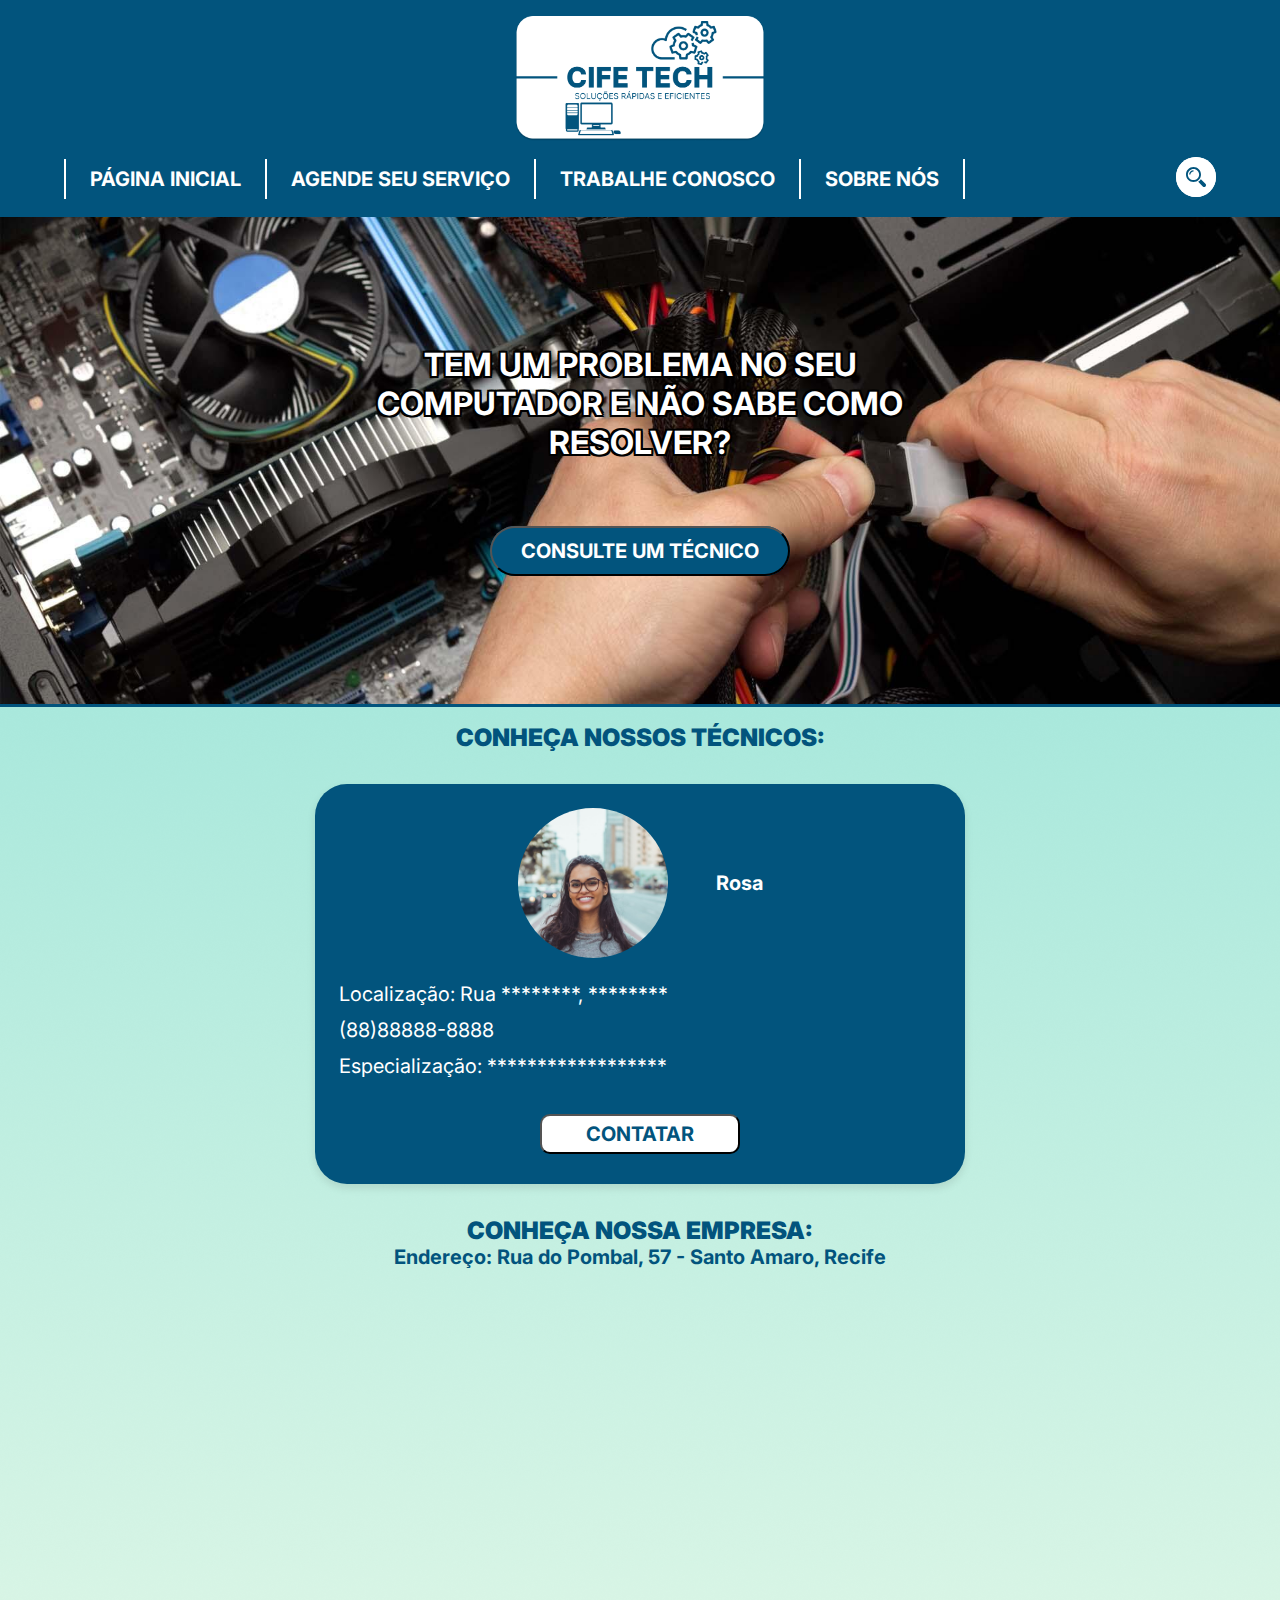
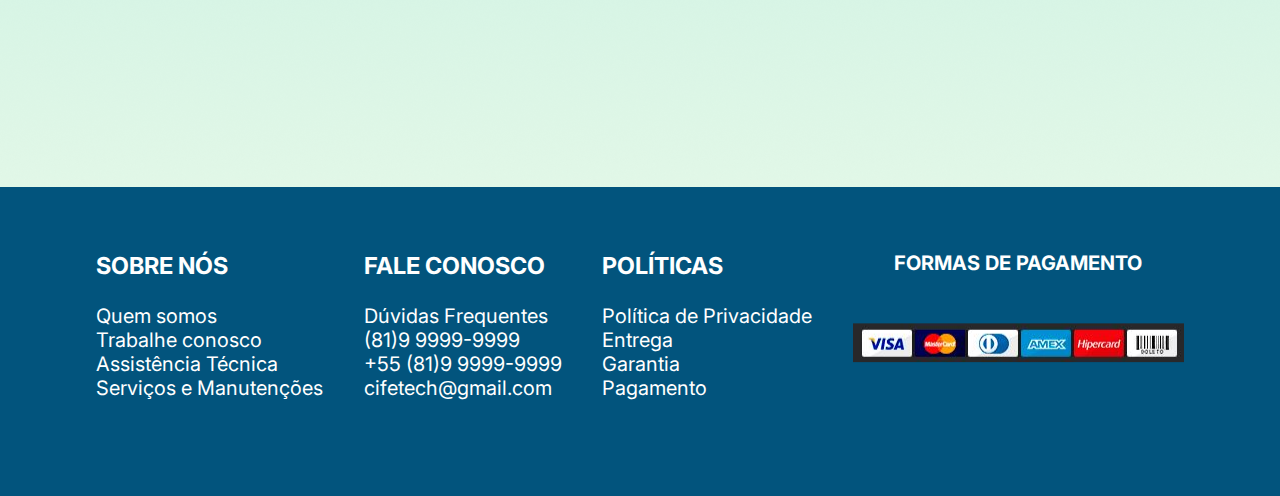
<file: index.html>
<!DOCTYPE html>
<html lang="pt-br">
  <head>
    <meta charset="UTF-8" />
    <meta name="viewport" content="width=device-width, initial-scale=1.0" />
    <title>Cifetech - Página Inicial</title>

    <link rel="stylesheet" href="./CSS/styles-index.css" />

    <script src="./JAVASCRIPT/scripts.js"></script>

    <link rel="preconnect" href="https://fonts.googleapis.com" />
    <link rel="preconnect" href="https://fonts.gstatic.com" crossorigin />
    <link
      href="https://fonts.googleapis.com/css2?family=Inter:wght@100..900&display=swap"
      rel="stylesheet"
    />

    <link
      rel="stylesheet"
      href="https://cdnjs.cloudflare.com/ajax/libs/font-awesome/6.0.0-beta3/css/all.min.css"
      integrity="sha512-Fo3rlrZj/k7ujTnHg4CGR2D7kSs0v4LLanw2qksYuRlEzO+tcaEPQogQ0KaoGN26/zrn20ImR1DfuLWnOo7aBA=="
      crossorigin="anonymous"
      referrerpolicy="no-referrer"
    />
  </head>
  <body>
    <header>
        
      <div id="cifetech-logo">
          <img src="./IMG/cifeteth-logo.png" alt="LOGO">
      </div>


      <div class="main-bar">

          <div class="nav-bar">
  
              <ul class="nav-list">
                  <li class="nav-item"><div class="divider"></div></li>
                  <li class="nav-item"><a href="./index.html"><b>PÁGINA INICIAL</b></a></li>
                  <li class="nav-item"><div class="divider"></div></li>
                  <li class="nav-item"><a href="./servico.html"><b>AGENDE SEU SERVIÇO</b></a></li>
                  <li class="nav-item"><div class="divider"></div></li>
                  <li class="nav-item"><a href="./trabalhe-conosco.html"><b>TRABALHE CONOSCO</b></a></li>
                  <li class="nav-item"><div class="divider"></div></li>
                  <li class="nav-item"><a href="./sobre.html"><b>SOBRE NÓS</b></a></li>
                  <li class="nav-item"><div class="divider"></div></li>
              </ul>
      
              <button class="nav-button" onclick="openNav()">
                  <i class="fa-solid fa-bars fa-2x"></i>
              </button>
      
              <div id="navbar-vertical" class="nav-list-vertical">
              <a href="javascript:void(0)" class="closeNav" onclick="closeNav()">&times;</a>
      
              <div class="nav-list-menu">
                  <div id="nav-list-lines"></div>
                      <a class="nav-list-item" href="./index.html">PÁGINA INICIAL</a>
                      <div id="nav-list-lines"></div>
                      <a class="nav-list-item" href="./servico.html">AGENDE SEU SERVIÇO</a>
                      <div id="nav-list-lines"></div>
                      <a class="nav-list-item" href="./trabalhe-conosco.html">TRABALHE CONOSCO</a>
                      <div id="nav-list-lines"></div>
                      <a class="nav-list-item" href="./sobre.html">SOBRE NÓS</a>
                      <div id="nav-list-lines"></div>
                  </div>
              </div>
          </div>
  
          <div class="search">
  
              <form class="search-box" action="./PHP/pesquisa.php" method="post">
                  <input type="search" class="search-text" name="search-text" placeholder="Pesquisar" required/>
                  <button class="search-btn" type="submit">
                      <img src="./SVG/1Lupa.svg" alt="lupa" height="20" width="20" />
                  </button>
              </form>
          </div>
      </div>
  </header>

    <main>
      <section class="main-1">
        <div class="main-text">
          <p id="text">
            TEM UM PROBLEMA NO SEU COMPUTADOR E NÃO SABE COMO RESOLVER?
          </p>
        </div>

        <div class="main-options">
          
          <div class="option-technician">

            <a href="./servico.html"><button><b>CONSULTE UM TÉCNICO</b></button></a>
          </div>
          
          <!-- <div class="option-self-help">

            <a href="./auto-ajuda.html"><button><b>AUTO-AJUDA</b></button></a> -->
          </div>
        </div>
      </section>

      <section class="main-2" id="main-2">
        
        <div class="main-2-a">

          <h4><b>CONHEÇA NOSSOS TÉCNICOS:</b></h4>

          <div class="main-2-cards">

            <article class="card">

              <div class="card-1">
    
                <div class="img-container">
    
                  <img src="./IMG/person-1.jpeg" alt="FOTO" id="photo">
                </div>
    
                <div class="card-1-info">
    
                  <h4 class="name" id="name">NOME DO TÉCNICO</h4>
    
                  <span class="fa fa-star checked"></span>
                  <span class="fa fa-star checked"></span>
                  <span class="fa fa-star checked"></span>
                  <span class="fa fa-star checked"></span>
                  <span class="fa fa-star checked"></span>
                </div>
              </div>
    
              <div class="card-2">
    
                <p class="location" id="location">Localização: Rua ********,
                  ********</p>
    
                <p class="phone-number" id="phone-number">Contato:
                  (88)88888-8888</p>
    
                <p class="specialization" id="specialization">Especialização:
                  ******************</p>
              </div>
    
              <div class="card-3">
    
                <button class="left-button">
                  <i class="fas fa-chevron-left"></i>
                </button>
    
                <button id="card-button"
                  class="card-button"><b>CONTATAR</b></button>
    
                <button class="right-button">
                  <i class="fas fa-chevron-right"></i>
                </button>
              </div>
            </article>
          </div>
        </div>
          
        <div class="main-2-b">

          <h4><b>CONHEÇA NOSSA EMPRESA:</b></h4>

          <p id="adress"><b>Endereço: Rua do Pombal, 57 - Santo Amaro, Recife</b></p>

          <article class="map-box">
            <iframe
              src="https://www.google.com/maps/embed?pb=!1m18!1m12!1m3!1d987.6211328217008!2d-34.88633741399069!3d-8.051956156753173!2m3!1f0!2f0!3f0!3m2!1i1024!2i768!4f13.1!3m3!1m2!1s0x7ab18ec21624181%3A0xef3df567e17e3837!2sSenac%20Recife%20(sede)!5e0!3m2!1spt-BR!2sbr!4v1713911311862!5m2!1spt-BR!2sbr"
              style="border: 0"
              allowfullscreen=""
              loading="lazy"
              referrerpolicy="no-referrer-when-downgrade"
            ></iframe>
          </article>
        </div>
      </section>
    </main>

    <footer>
      <div class="rodape">
        <div class="sobre">
          <h3>SOBRE NÓS</h3>
          <p>Quem somos</p>
          <p>Trabalhe conosco</p>
          <p>Assistência Técnica</p>
          <p>Serviços e Manutenções</p>
        </div>

        <div class="fale">
          <h3>FALE CONOSCO</h3>
          <p>Dúvidas Frequentes</p>
          <p>(81)9 9999-9999</p>
          <p>+55 (81)9 9999-9999</p>
          <p>cifetech@gmail.com</p>
        </div>

        <div class="politica">
          <h3>POLÍTICAS</h3>
          <p>Política de Privacidade</p>
          <p>Entrega</p>
          <p>Garantia</p>
          <p>Pagamento</p>
        </div>

        <div class="pagamento">
          <div>
            <h3>FORMAS DE PAGAMENTO</h3>
          </div>

          <div>
            <img src="./IMG/Formas de pagamento.png" />
          </div>
        </div>
      </div>
    </footer>
    <script src="./JAVASCRIPT/script(carrosel).js"></script>
  </body>
</html>

<!-- <div class="info-text">
          <div id="info-text-title">
            <h2>TEM INTERESSE EM UMA VAGA? CONTATE-NOS!</h2>
          </div>

          <div class="info-content">
            <img
              src="./IMG/location.png" alt="location.png" id="img-location"
            />

            <p id="adress"><b>Rua do Pombal, 57 - Santo Amaro, Recife</b></p>
          </div>

          <div class="info-content">
            <img src="./IMG/whatsapp.png" alt="whatsapp.png" id="img-phone" />

            <p id="phone"><b>(81)-99999-9999</b></p>
          </div>

          <div class="info-content">
            <img src="./IMG/mail.png" alt="mail.png" id="img-email" />

            <p id="email"><b>Cifetech2024@gmail.com</b></p>
          </div>
        </div>

        <div class="form">
          <div class="form-1">
            <div class="form-1-a">
              <label for="form-name"><b>Nome:</b></label>
              <br />
              <input type="text" name="form-name" id="form-name" required />
            </div>

            <div class="form-1-b">
              <label for="form-lastname"><b>Sobrenome:</b></label>
              <br />
              <input
                type="text"
                name="form-lastname"
                id="form-lastname"
                required
              />
            </div>
          </div>

          <div class="form-2">
            <label for="form-email"><b>E-mail:</b></label>
            <br />
            <input type="email" name="form-email" id="form-email" required />
          </div>

          <div class="form-3">
            <label for="form-message"><b>Digite sua mensagem:</b></label>
            <br />
            <textarea
              name="form-message"
              id="form-message"
              cols="30"
              rows="10"
            ></textarea>
          </div>

          <div class="form-button">
            <button type="submit" id="send-button"><b>ENVIAR</b></button>
          </div>
        </div> -->
</file>
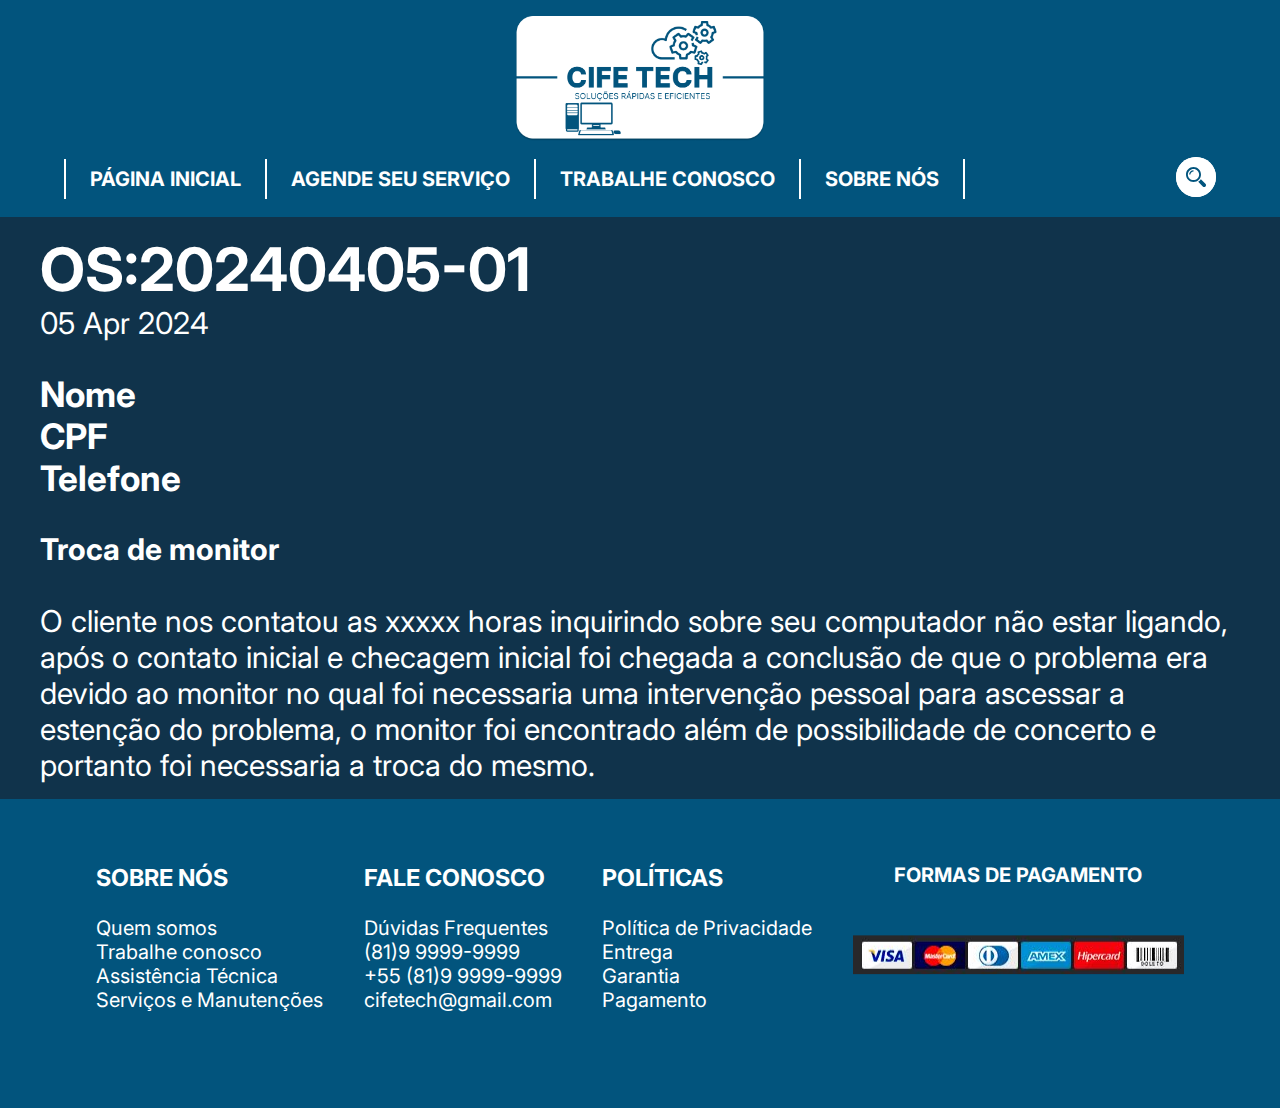
<file: id20240405-01.html>
<!DOCTYPE html>
<html lang="pt-br">
  <head>
    <meta charset="UTF-8" />
    <meta name="viewport" content="width=device-width, initial-scale=1.0" />
    <title>Cifetech - Página Inicial</title>

    <link rel="stylesheet" href="./CSS/styles-index.css" />

    <script src="./JAVASCRIPT/scripts.js"></script>

    <link rel="preconnect" href="https://fonts.googleapis.com" />
    <link rel="preconnect" href="https://fonts.gstatic.com" crossorigin />
    <link
      href="https://fonts.googleapis.com/css2?family=Inter:wght@100..900&display=swap"
      rel="stylesheet" />

    <link
      rel="stylesheet"
      href="https://cdnjs.cloudflare.com/ajax/libs/font-awesome/6.0.0-beta3/css/all.min.css"
      integrity="sha512-Fo3rlrZj/k7ujTnHg4CGR2D7kSs0v4LLanw2qksYuRlEzO+tcaEPQogQ0KaoGN26/zrn20ImR1DfuLWnOo7aBA=="
      crossorigin="anonymous"
      referrerpolicy="no-referrer" />
  </head>
  <body>
    <header>
      <header>

        <div id="cifetech-logo">
          <img src="./IMG/cifeteth-logo.png" alt="LOGO">
        </div>

        <div class="main-bar">

          <div class="nav-bar">

            <ul class="nav-list">
              <li class="nav-item"><div class="divider"></div></li>
              <li class="nav-item"><a href="./index.html"><b>PÁGINA
                    INICIAL</b></a></li>
              <li class="nav-item"><div class="divider"></div></li>
              <li class="nav-item"><a href="./servico.html"><b>AGENDE SEU
                    SERVIÇO</b></a></li>
              <li class="nav-item"><div class="divider"></div></li>
              <li class="nav-item"><a href="./trabalhe-conosco.html"><b>TRABALHE
                    CONOSCO</b></a></li>
              <li class="nav-item"><div class="divider"></div></li>
              <li class="nav-item"><a href="./sobre.html"><b>SOBRE
                    NÓS</b></a></li>
              <li class="nav-item"><div class="divider"></div></li>
            </ul>

            <button class="nav-button" onclick="openNav()">
              <i class="fa-solid fa-bars fa-2x"></i>
            </button>

            <div id="navbar-vertical" class="nav-list-vertical">
              <a href="javascript:void(0)" class="closeNav"
                onclick="closeNav()">&times;</a>

              <div class="nav-list-menu">
                <div id="nav-list-lines"></div>
                <a class="nav-list-item" href="./index.html">PÁGINA INICIAL</a>
                <div id="nav-list-lines"></div>
                <a class="nav-list-item" href="./servico.html">AGENDE SEU
                  SERVIÇO</a>
                <div id="nav-list-lines"></div>
                <a class="nav-list-item" href="./trabalhe-conosco.html">TRABALHE
                  CONOSCO</a>
                <div id="nav-list-lines"></div>
                <a class="nav-list-item" href="./sobre.html">SOBRE NÓS</a>
                <div id="nav-list-lines"></div>
              </div>
            </div>
          </div>

          <div class="search">

            <form class="search-box" action="./PHP/pesquisa.php" method="post">
              <input type="search" class="search-text" name="search-text"
                placeholder="Pesquisar" required />
              <button class="search-btn" type="submit">
                <img src="./SVG/1Lupa.svg" alt="lupa" height="20" width="20" />
              </button>
            </form>
          </div>
        </div>
      </header>

      <main id="OS">
        <div class="OS-general">
          <div class="OS-content">
            <div class="OS-title">
              <h1>OS:20240405-01</h1>
              <span>05 Apr 2024</span>
            </div>
            <div class="OS-info">
              <h3>Nome</h3>
              <h3>CPF</h3>
              <h3>Telefone</h3>
            </div>
            <div class="OS-body">
              <div class="OS-desc">
                <h4>Troca de monitor</h4>
                <br />
              </div>
              <div class="OS-details">
                <div class="OS-text">
                  <p>
                    O cliente nos contatou as xxxxx horas inquirindo sobre seu
                    computador não estar ligando, após o contato inicial e
                    checagem inicial foi chegada a conclusão de que o problema
                    era
                    devido ao monitor no qual foi necessaria uma intervenção
                    pessoal para ascessar a estenção do problema, o monitor foi
                    encontrado além de possibilidade de concerto e portanto foi
                    necessaria a troca do mesmo.
                  </p>
                </div>
              </div>
            </div>
          </div>
        </div>
      </main>
      <footer>
        <div class="rodape">
          <div class="sobre">
            <h3>SOBRE NÓS</h3>
            <p>Quem somos</p>
            <p>Trabalhe conosco</p>
            <p>Assistência Técnica</p>
            <p>Serviços e Manutenções</p>
          </div>

          <div class="fale">
            <h3>FALE CONOSCO</h3>
            <p>Dúvidas Frequentes</p>
            <p>(81)9 9999-9999</p>
            <p>+55 (81)9 9999-9999</p>
            <p>cifetech@gmail.com</p>
          </div>

          <div class="politica">
            <h3>POLÍTICAS</h3>
            <p>Política de Privacidade</p>
            <p>Entrega</p>
            <p>Garantia</p>
            <p>Pagamento</p>
          </div>

          <div class="pagamento">
            <div>
              <h3>FORMAS DE PAGAMENTO</h3>
            </div>

            <div>
              <img src="./IMG/Formas de pagamento.png" />
            </div>
          </div>
        </div>
      </footer>
    </body>
  </html>
</file>
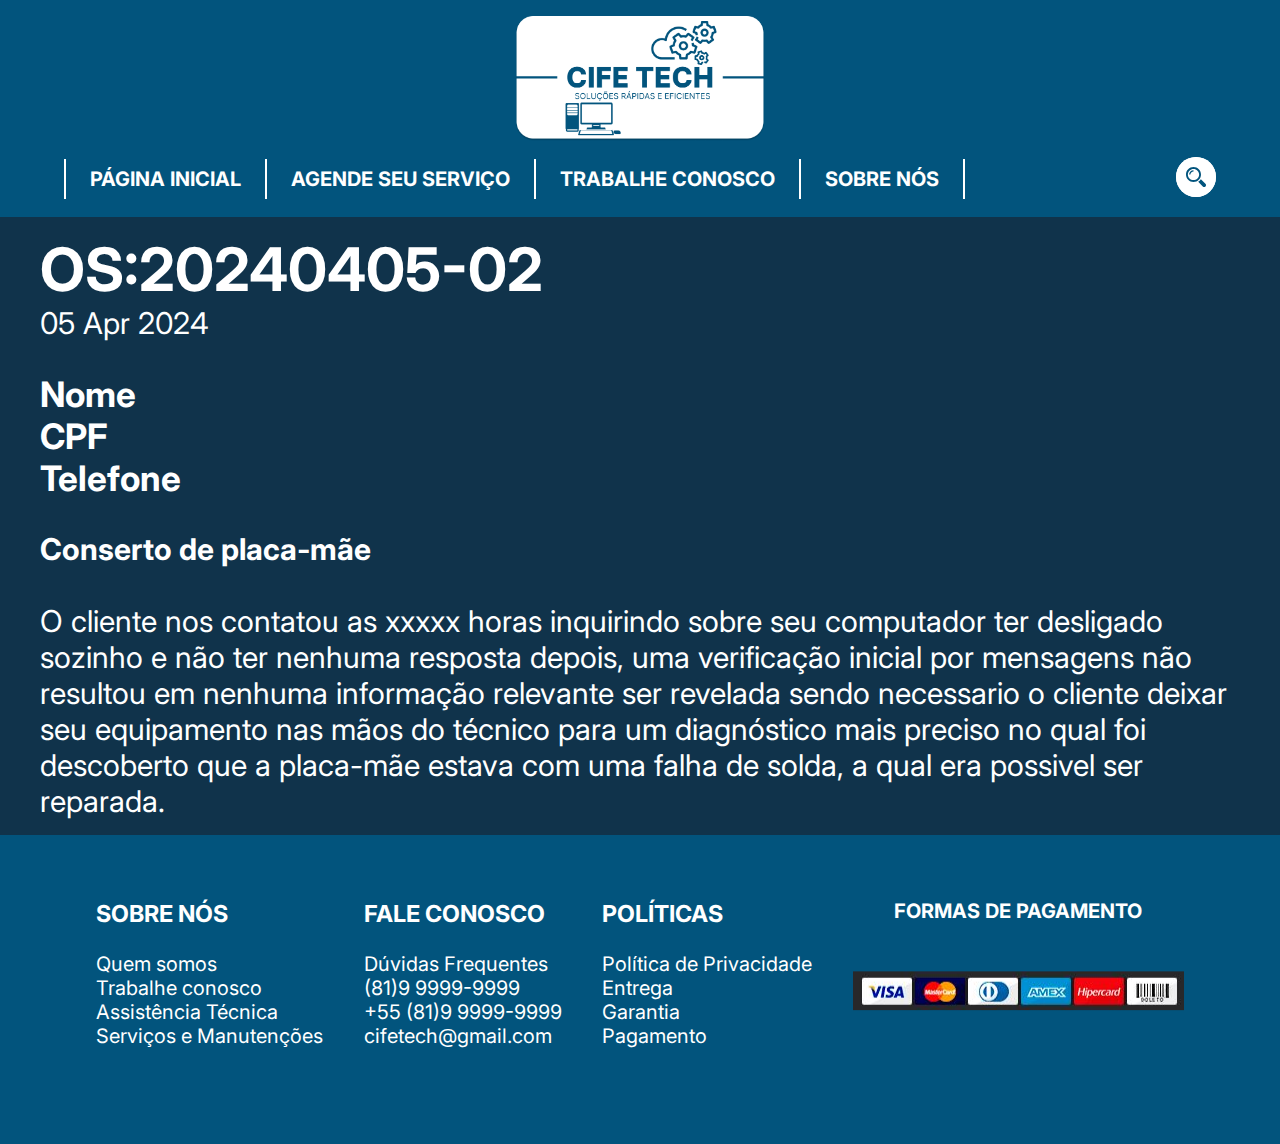
<file: id20240405-02.html>
<!DOCTYPE html>
<html lang="pt-br">
  <head>
    <meta charset="UTF-8" />
    <meta name="viewport" content="width=device-width, initial-scale=1.0" />
    <title>Cifetech - Página Inicial</title>

    <link rel="stylesheet" href="./CSS/styles-index.css" />

    <script src="./JAVASCRIPT/scripts.js"></script>

    <link rel="preconnect" href="https://fonts.googleapis.com" />
    <link rel="preconnect" href="https://fonts.gstatic.com" crossorigin />
    <link
      href="https://fonts.googleapis.com/css2?family=Inter:wght@100..900&display=swap"
      rel="stylesheet" />

    <link
      rel="stylesheet"
      href="https://cdnjs.cloudflare.com/ajax/libs/font-awesome/6.0.0-beta3/css/all.min.css"
      integrity="sha512-Fo3rlrZj/k7ujTnHg4CGR2D7kSs0v4LLanw2qksYuRlEzO+tcaEPQogQ0KaoGN26/zrn20ImR1DfuLWnOo7aBA=="
      crossorigin="anonymous"
      referrerpolicy="no-referrer" />
  </head>
  <body>
    <header>
      <header>

        <div id="cifetech-logo">
          <img src="./IMG/cifeteth-logo.png" alt="LOGO">
        </div>

        <div class="main-bar">

          <div class="nav-bar">

            <ul class="nav-list">
              <li class="nav-item"><div class="divider"></div></li>
              <li class="nav-item"><a href="./index.html"><b>PÁGINA
                    INICIAL</b></a></li>
              <li class="nav-item"><div class="divider"></div></li>
              <li class="nav-item"><a href="./servico.html"><b>AGENDE SEU
                    SERVIÇO</b></a></li>
              <li class="nav-item"><div class="divider"></div></li>
              <li class="nav-item"><a href="./trabalhe-conosco.html"><b>TRABALHE
                    CONOSCO</b></a></li>
              <li class="nav-item"><div class="divider"></div></li>
              <li class="nav-item"><a href="./sobre.html"><b>SOBRE
                    NÓS</b></a></li>
              <li class="nav-item"><div class="divider"></div></li>
            </ul>

            <button class="nav-button" onclick="openNav()">
              <i class="fa-solid fa-bars fa-2x"></i>
            </button>

            <div id="navbar-vertical" class="nav-list-vertical">
              <a href="javascript:void(0)" class="closeNav"
                onclick="closeNav()">&times;</a>

              <div class="nav-list-menu">
                <div id="nav-list-lines"></div>
                <a class="nav-list-item" href="./index.html">PÁGINA INICIAL</a>
                <div id="nav-list-lines"></div>
                <a class="nav-list-item" href="./servico.html">AGENDE SEU
                  SERVIÇO</a>
                <div id="nav-list-lines"></div>
                <a class="nav-list-item" href="./trabalhe-conosco.html">TRABALHE
                  CONOSCO</a>
                <div id="nav-list-lines"></div>
                <a class="nav-list-item" href="./sobre.html">SOBRE NÓS</a>
                <div id="nav-list-lines"></div>
              </div>
            </div>
          </div>

          <div class="search">

            <form class="search-box" action="./PHP/pesquisa.php" method="post">
              <input type="search" class="search-text" name="search-text"
                placeholder="Pesquisar" required />
              <button class="search-btn" type="submit">
                <img src="./SVG/1Lupa.svg" alt="lupa" height="20" width="20" />
              </button>
            </form>
          </div>
        </div>
      </header>

      <main id="OS">
        <div class="OS-general">
          <div class="OS-content">
            <div class="OS-title">
              <h1>OS:20240405-02</h1>
              <span>05 Apr 2024</span>
            </div>
            <div class="OS-info">
              <h3>Nome</h3>
              <h3>CPF</h3>
              <h3>Telefone</h3>
            </div>
            <div class="OS-body">
              <h4>Conserto de placa-mãe</h4><br>
              <div class="OS-details">
                <div class="OS-text">
                  <p>
                    O cliente nos contatou as xxxxx horas inquirindo sobre seu
                    computador ter desligado sozinho e não ter nenhuma resposta
                    depois, uma verificação inicial por mensagens não resultou
                    em
                    nenhuma informação relevante ser revelada sendo necessario o
                    cliente deixar seu equipamento nas mãos do técnico para um
                    diagnóstico mais preciso no qual foi descoberto que a
                    placa-mãe estava com uma falha de solda, a qual era possivel
                    ser reparada.
                  </p>
                </div>
              </div>
            </div>
          </div>
        </div>
      </main>
      <footer>
        <div class="rodape">
          <div class="sobre">
            <h3>SOBRE NÓS</h3>
            <p>Quem somos</p>
            <p>Trabalhe conosco</p>
            <p>Assistência Técnica</p>
            <p>Serviços e Manutenções</p>
          </div>

          <div class="fale">
            <h3>FALE CONOSCO</h3>
            <p>Dúvidas Frequentes</p>
            <p>(81)9 9999-9999</p>
            <p>+55 (81)9 9999-9999</p>
            <p>cifetech@gmail.com</p>
          </div>

          <div class="politica">
            <h3>POLÍTICAS</h3>
            <p>Política de Privacidade</p>
            <p>Entrega</p>
            <p>Garantia</p>
            <p>Pagamento</p>
          </div>

          <div class="pagamento">
            <div>
              <h3>FORMAS DE PAGAMENTO</h3>
            </div>

            <div>
              <img src="./IMG/Formas de pagamento.png" />
            </div>
          </div>
        </div>
      </footer>
    </body>
  </html>
</file>
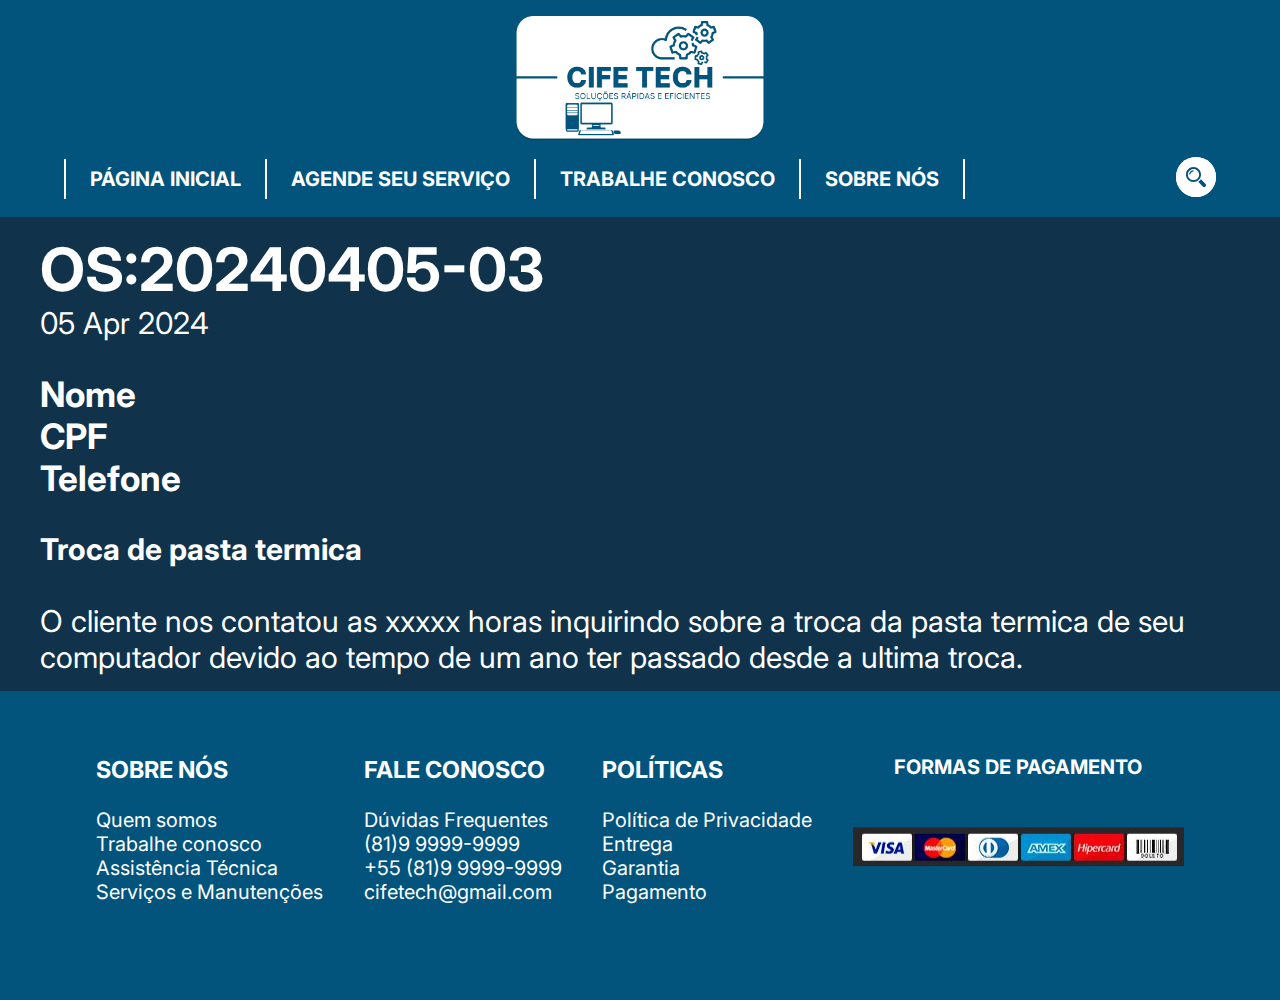
<file: id20240405-03.html>
<!DOCTYPE html>
<html lang="pt-br">
  <head>
    <meta charset="UTF-8" />
    <meta name="viewport" content="width=device-width, initial-scale=1.0" />
    <title>Cifetech - Página Inicial</title>

    <link rel="stylesheet" href="./CSS/styles-index.css" />

    <script src="./JAVASCRIPT/scripts.js"></script>

    <link rel="preconnect" href="https://fonts.googleapis.com" />
    <link rel="preconnect" href="https://fonts.gstatic.com" crossorigin />
    <link
      href="https://fonts.googleapis.com/css2?family=Inter:wght@100..900&display=swap"
      rel="stylesheet" />

    <link
      rel="stylesheet"
      href="https://cdnjs.cloudflare.com/ajax/libs/font-awesome/6.0.0-beta3/css/all.min.css"
      integrity="sha512-Fo3rlrZj/k7ujTnHg4CGR2D7kSs0v4LLanw2qksYuRlEzO+tcaEPQogQ0KaoGN26/zrn20ImR1DfuLWnOo7aBA=="
      crossorigin="anonymous"
      referrerpolicy="no-referrer" />
  </head>
  <body>
    <header>
      <header>

        <div id="cifetech-logo">
          <img src="./IMG/cifeteth-logo.png" alt="LOGO">
        </div>

        <div class="main-bar">

          <div class="nav-bar">

            <ul class="nav-list">
              <li class="nav-item"><div class="divider"></div></li>
              <li class="nav-item"><a href="./index.html"><b>PÁGINA
                    INICIAL</b></a></li>
              <li class="nav-item"><div class="divider"></div></li>
              <li class="nav-item"><a href="./servico.html"><b>AGENDE SEU
                    SERVIÇO</b></a></li>
              <li class="nav-item"><div class="divider"></div></li>
              <li class="nav-item"><a href="./trabalhe-conosco.html"><b>TRABALHE
                    CONOSCO</b></a></li>
              <li class="nav-item"><div class="divider"></div></li>
              <li class="nav-item"><a href="./sobre.html"><b>SOBRE
                    NÓS</b></a></li>
              <li class="nav-item"><div class="divider"></div></li>
            </ul>

            <button class="nav-button" onclick="openNav()">
              <i class="fa-solid fa-bars fa-2x"></i>
            </button>

            <div id="navbar-vertical" class="nav-list-vertical">
              <a href="javascript:void(0)" class="closeNav"
                onclick="closeNav()">&times;</a>

              <div class="nav-list-menu">
                <div id="nav-list-lines"></div>
                <a class="nav-list-item" href="./index.html">PÁGINA INICIAL</a>
                <div id="nav-list-lines"></div>
                <a class="nav-list-item" href="./servico.html">AGENDE SEU
                  SERVIÇO</a>
                <div id="nav-list-lines"></div>
                <a class="nav-list-item" href="./trabalhe-conosco.html">TRABALHE
                  CONOSCO</a>
                <div id="nav-list-lines"></div>
                <a class="nav-list-item" href="./sobre.html">SOBRE NÓS</a>
                <div id="nav-list-lines"></div>
              </div>
            </div>
          </div>

          <div class="search">

            <form class="search-box" action="./PHP/pesquisa.php" method="post">
              <input type="search" class="search-text" name="search-text"
                placeholder="Pesquisar" required />
              <button class="search-btn" type="submit">
                <img src="./SVG/1Lupa.svg" alt="lupa" height="20" width="20" />
              </button>
            </form>
          </div>
        </div>
      </header>

      <main id="OS">
        <div class="OS-general">
          <div class="OS-content">
            <div class="OS-title">
              <h1>OS:20240405-03</h1>
              <span>05 Apr 2024</span>
            </div>
            <div class="OS-info">
              <h3>Nome</h3>
              <h3>CPF</h3>
              <h3>Telefone</h3>
            </div>
            <div class="OS-body">
              <h4>Troca de pasta termica</h4><br>
              <div class="OS-details">
                <div class="OS-text">
                  <p>
                    O cliente nos contatou as xxxxx horas inquirindo sobre a
                    troca
                    da pasta termica de seu computador devido ao tempo de um ano
                    ter passado desde a ultima troca.
                  </p>
                </div>
              </div>
            </div>
          </div>
        </div>
      </main>
      <footer>
        <div class="rodape">
          <div class="sobre">
            <h3>SOBRE NÓS</h3>
            <p>Quem somos</p>
            <p>Trabalhe conosco</p>
            <p>Assistência Técnica</p>
            <p>Serviços e Manutenções</p>
          </div>

          <div class="fale">
            <h3>FALE CONOSCO</h3>
            <p>Dúvidas Frequentes</p>
            <p>(81)9 9999-9999</p>
            <p>+55 (81)9 9999-9999</p>
            <p>cifetech@gmail.com</p>
          </div>

          <div class="politica">
            <h3>POLÍTICAS</h3>
            <p>Política de Privacidade</p>
            <p>Entrega</p>
            <p>Garantia</p>
            <p>Pagamento</p>
          </div>

          <div class="pagamento">
            <div>
              <h3>FORMAS DE PAGAMENTO</h3>
            </div>

            <div>
              <img src="./IMG/Formas de pagamento.png" />
            </div>
          </div>
        </div>
      </footer>
    </body>
  </html>
</file>
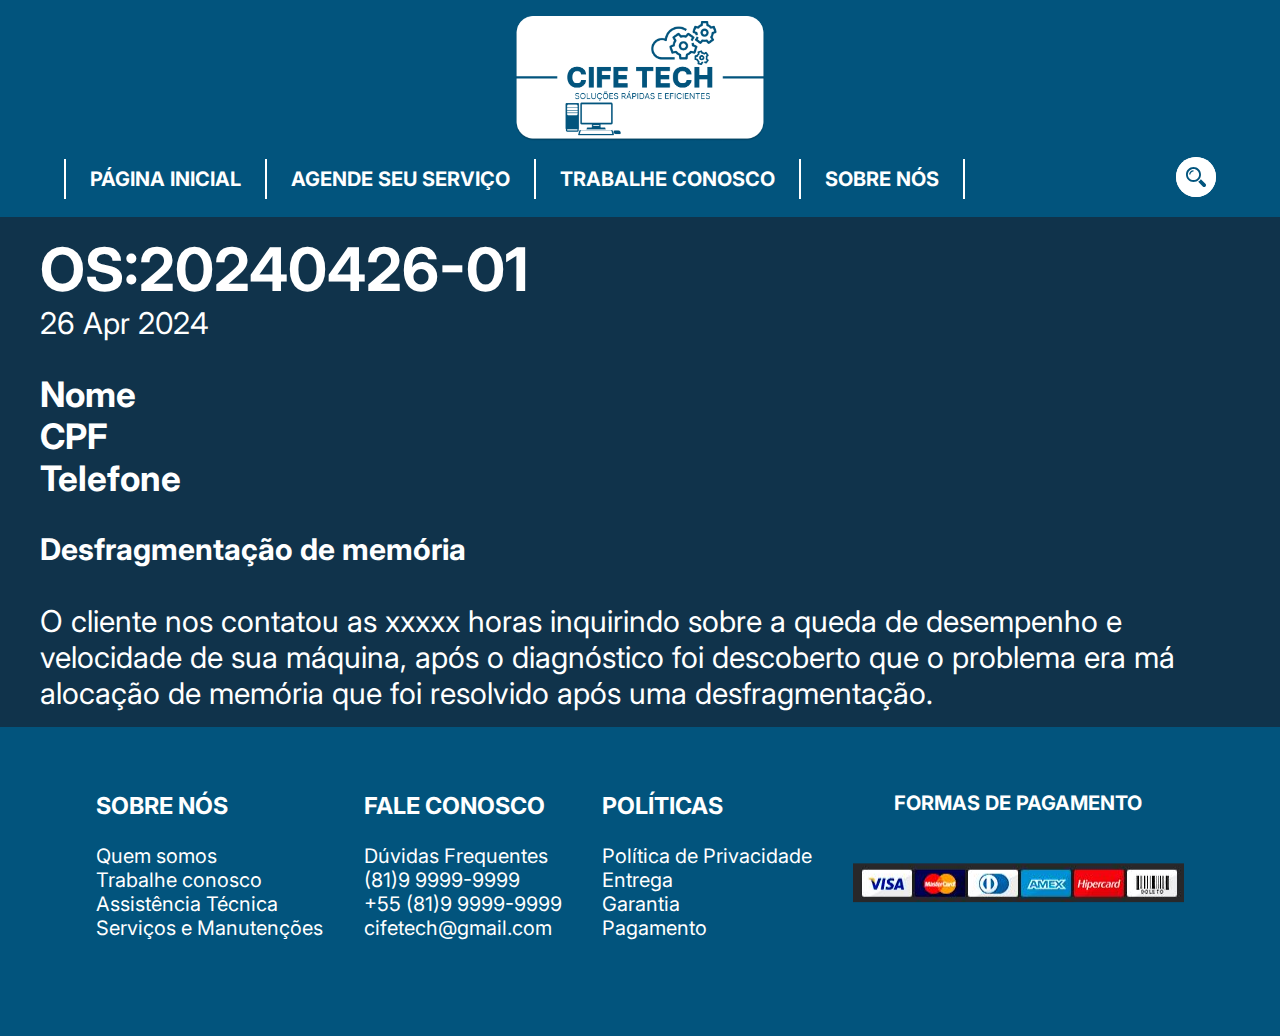
<file: id20240426-01.html>
<!DOCTYPE html>
<html lang="pt-br">
  <head>
    <meta charset="UTF-8" />
    <meta name="viewport" content="width=device-width, initial-scale=1.0" />
    <title>Cifetech - Página Inicial</title>

    <link rel="stylesheet" href="./CSS/styles-index.css" />

    <script src="./JAVASCRIPT/scripts.js"></script>

    <link rel="preconnect" href="https://fonts.googleapis.com" />
    <link rel="preconnect" href="https://fonts.gstatic.com" crossorigin />
    <link
      href="https://fonts.googleapis.com/css2?family=Inter:wght@100..900&display=swap"
      rel="stylesheet" />

    <link
      rel="stylesheet"
      href="https://cdnjs.cloudflare.com/ajax/libs/font-awesome/6.0.0-beta3/css/all.min.css"
      integrity="sha512-Fo3rlrZj/k7ujTnHg4CGR2D7kSs0v4LLanw2qksYuRlEzO+tcaEPQogQ0KaoGN26/zrn20ImR1DfuLWnOo7aBA=="
      crossorigin="anonymous"
      referrerpolicy="no-referrer" />
  </head>
  <body>
    <header>
      <header>

        <div id="cifetech-logo">
          <img src="./IMG/cifeteth-logo.png" alt="LOGO">
        </div>

        <div class="main-bar">

          <div class="nav-bar">

            <ul class="nav-list">
              <li class="nav-item"><div class="divider"></div></li>
              <li class="nav-item"><a href="./index.html"><b>PÁGINA
                    INICIAL</b></a></li>
              <li class="nav-item"><div class="divider"></div></li>
              <li class="nav-item"><a href="./servico.html"><b>AGENDE SEU
                    SERVIÇO</b></a></li>
              <li class="nav-item"><div class="divider"></div></li>
              <li class="nav-item"><a href="./trabalhe-conosco.html"><b>TRABALHE
                    CONOSCO</b></a></li>
              <li class="nav-item"><div class="divider"></div></li>
              <li class="nav-item"><a href="./sobre.html"><b>SOBRE
                    NÓS</b></a></li>
              <li class="nav-item"><div class="divider"></div></li>
            </ul>

            <button class="nav-button" onclick="openNav()">
              <i class="fa-solid fa-bars fa-2x"></i>
            </button>

            <div id="navbar-vertical" class="nav-list-vertical">
              <a href="javascript:void(0)" class="closeNav"
                onclick="closeNav()">&times;</a>

              <div class="nav-list-menu">
                <div id="nav-list-lines"></div>
                <a class="nav-list-item" href="./index.html">PÁGINA INICIAL</a>
                <div id="nav-list-lines"></div>
                <a class="nav-list-item" href="./servico.html">AGENDE SEU
                  SERVIÇO</a>
                <div id="nav-list-lines"></div>
                <a class="nav-list-item" href="./trabalhe-conosco.html">TRABALHE
                  CONOSCO</a>
                <div id="nav-list-lines"></div>
                <a class="nav-list-item" href="./sobre.html">SOBRE NÓS</a>
                <div id="nav-list-lines"></div>
              </div>
            </div>
          </div>

          <div class="search">

            <form class="search-box" action="./PHP/pesquisa.php" method="post">
              <input type="search" class="search-text" name="search-text"
                placeholder="Pesquisar" required />
              <button class="search-btn" type="submit">
                <img src="./SVG/1Lupa.svg" alt="lupa" height="20" width="20" />
              </button>
            </form>
          </div>
        </div>
      </header>

      <main id="OS">
        <div class="OS-general">
          <div class="OS-content">
            <div class="OS-title">
              <h1>OS:20240426-01</h1>
              <span>26 Apr 2024</span>
            </div>
            <div class="OS-info">
              <h3>Nome</h3>
              <h3>CPF</h3>
              <h3>Telefone</h3>
            </div>
            <div class="OS-body">
              <h4>Desfragmentação de memória</h4><br>
              <div class="OS-details">
                <div class="OS-text">
                  <p>
                    O cliente nos contatou as xxxxx horas inquirindo sobre a
                    queda
                    de desempenho e velocidade de sua máquina, após o
                    diagnóstico
                    foi descoberto que o problema era má alocação de memória que
                    foi resolvido após uma desfragmentação.
                  </p>
                </div>
              </div>
            </div>
          </div>
        </div>
      </main>
      <footer>
        <div class="rodape">
          <div class="sobre">
            <h3>SOBRE NÓS</h3>
            <p>Quem somos</p>
            <p>Trabalhe conosco</p>
            <p>Assistência Técnica</p>
            <p>Serviços e Manutenções</p>
          </div>

          <div class="fale">
            <h3>FALE CONOSCO</h3>
            <p>Dúvidas Frequentes</p>
            <p>(81)9 9999-9999</p>
            <p>+55 (81)9 9999-9999</p>
            <p>cifetech@gmail.com</p>
          </div>

          <div class="politica">
            <h3>POLÍTICAS</h3>
            <p>Política de Privacidade</p>
            <p>Entrega</p>
            <p>Garantia</p>
            <p>Pagamento</p>
          </div>

          <div class="pagamento">
            <div>
              <h3>FORMAS DE PAGAMENTO</h3>
            </div>

            <div>
              <img src="./IMG/Formas de pagamento.png" />
            </div>
          </div>
        </div>
      </footer>
    </body>
  </html>
</file>
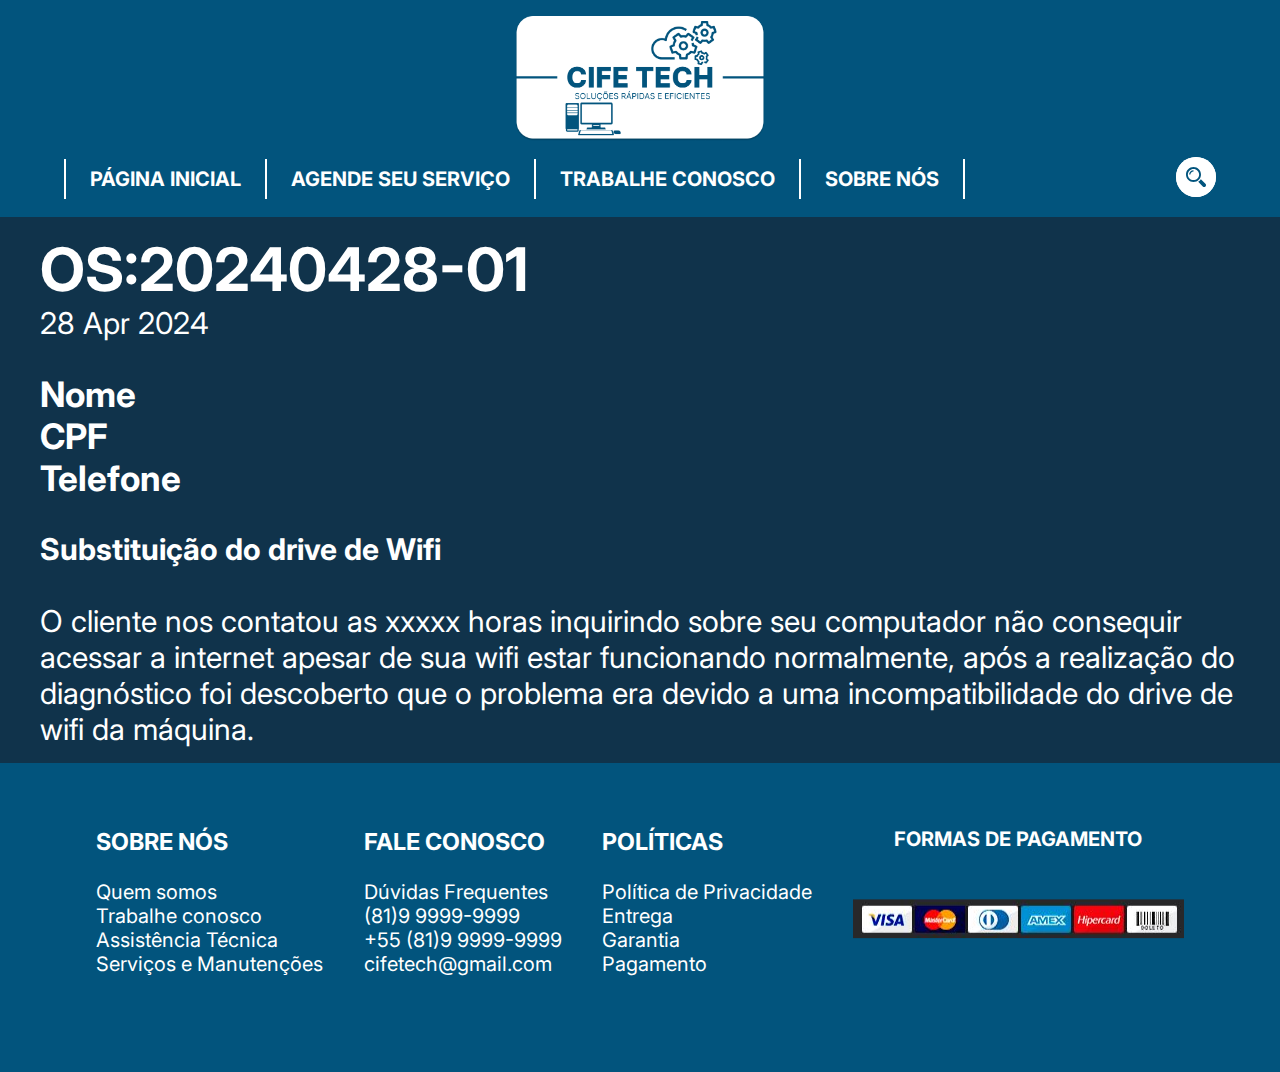
<file: id20240428-01.html>
<!DOCTYPE html>
<html lang="pt-br">
  <head>
    <meta charset="UTF-8" />
    <meta name="viewport" content="width=device-width, initial-scale=1.0" />
    <title>Cifetech - Página Inicial</title>

    <link rel="stylesheet" href="./CSS/styles-index.css" />

    <script src="./JAVASCRIPT/scripts.js"></script>

    <link rel="preconnect" href="https://fonts.googleapis.com" />
    <link rel="preconnect" href="https://fonts.gstatic.com" crossorigin />
    <link
      href="https://fonts.googleapis.com/css2?family=Inter:wght@100..900&display=swap"
      rel="stylesheet" />

    <link
      rel="stylesheet"
      href="https://cdnjs.cloudflare.com/ajax/libs/font-awesome/6.0.0-beta3/css/all.min.css"
      integrity="sha512-Fo3rlrZj/k7ujTnHg4CGR2D7kSs0v4LLanw2qksYuRlEzO+tcaEPQogQ0KaoGN26/zrn20ImR1DfuLWnOo7aBA=="
      crossorigin="anonymous"
      referrerpolicy="no-referrer" />
  </head>
  <body>
    <header>
      <header>

        <div id="cifetech-logo">
          <img src="./IMG/cifeteth-logo.png" alt="LOGO">
        </div>

        <div class="main-bar">

          <div class="nav-bar">

            <ul class="nav-list">
              <li class="nav-item"><div class="divider"></div></li>
              <li class="nav-item"><a href="./index.html"><b>PÁGINA
                    INICIAL</b></a></li>
              <li class="nav-item"><div class="divider"></div></li>
              <li class="nav-item"><a href="./servico.html"><b>AGENDE SEU
                    SERVIÇO</b></a></li>
              <li class="nav-item"><div class="divider"></div></li>
              <li class="nav-item"><a href="./trabalhe-conosco.html"><b>TRABALHE
                    CONOSCO</b></a></li>
              <li class="nav-item"><div class="divider"></div></li>
              <li class="nav-item"><a href="./sobre.html"><b>SOBRE
                    NÓS</b></a></li>
              <li class="nav-item"><div class="divider"></div></li>
            </ul>

            <button class="nav-button" onclick="openNav()">
              <i class="fa-solid fa-bars fa-2x"></i>
            </button>

            <div id="navbar-vertical" class="nav-list-vertical">
              <a href="javascript:void(0)" class="closeNav"
                onclick="closeNav()">&times;</a>

              <div class="nav-list-menu">
                <div id="nav-list-lines"></div>
                <a class="nav-list-item" href="./index.html">PÁGINA INICIAL</a>
                <div id="nav-list-lines"></div>
                <a class="nav-list-item" href="./servico.html">AGENDE SEU
                  SERVIÇO</a>
                <div id="nav-list-lines"></div>
                <a class="nav-list-item" href="./trabalhe-conosco.html">TRABALHE
                  CONOSCO</a>
                <div id="nav-list-lines"></div>
                <a class="nav-list-item" href="./sobre.html">SOBRE NÓS</a>
                <div id="nav-list-lines"></div>
              </div>
            </div>
          </div>

          <div class="search">

            <form class="search-box" action="./PHP/pesquisa.php" method="post">
              <input type="search" class="search-text" name="search-text"
                placeholder="Pesquisar" required />
              <button class="search-btn" type="submit">
                <img src="./SVG/1Lupa.svg" alt="lupa" height="20" width="20" />
              </button>
            </form>
          </div>
        </div>
      </header>

      <main id="OS">
        <div class="OS-general">
          <div class="OS-content">
            <div class="OS-title">
              <h1>OS:20240428-01</h1>
              <span>28 Apr 2024</span>
            </div>
            <div class="OS-info">
              <h3>Nome</h3>
              <h3>CPF</h3>
              <h3>Telefone</h3>
            </div>
            <div class="OS-body">
              <h4>Substituição do drive de Wifi</h4><br>
              <div class="OS-details">
                <div class="OS-text">
                  <p>
                    O cliente nos contatou as xxxxx horas inquirindo sobre seu
                    computador não consequir acessar a internet apesar de sua
                    wifi
                    estar funcionando normalmente, após a realização do
                    diagnóstico foi descoberto que o problema era devido a uma
                    incompatibilidade do drive de wifi da máquina.
                  </p>
                </div>
              </div>
            </div>
          </div>
        </div>
      </main>
      <footer>
        <div class="rodape">
          <div class="sobre">
            <h3>SOBRE NÓS</h3>
            <p>Quem somos</p>
            <p>Trabalhe conosco</p>
            <p>Assistência Técnica</p>
            <p>Serviços e Manutenções</p>
          </div>

          <div class="fale">
            <h3>FALE CONOSCO</h3>
            <p>Dúvidas Frequentes</p>
            <p>(81)9 9999-9999</p>
            <p>+55 (81)9 9999-9999</p>
            <p>cifetech@gmail.com</p>
          </div>

          <div class="politica">
            <h3>POLÍTICAS</h3>
            <p>Política de Privacidade</p>
            <p>Entrega</p>
            <p>Garantia</p>
            <p>Pagamento</p>
          </div>

          <div class="pagamento">
            <div>
              <h3>FORMAS DE PAGAMENTO</h3>
            </div>

            <div>
              <img src="./IMG/Formas de pagamento.png" />
            </div>
          </div>
        </div>
      </footer>
    </body>
  </html>
</file>
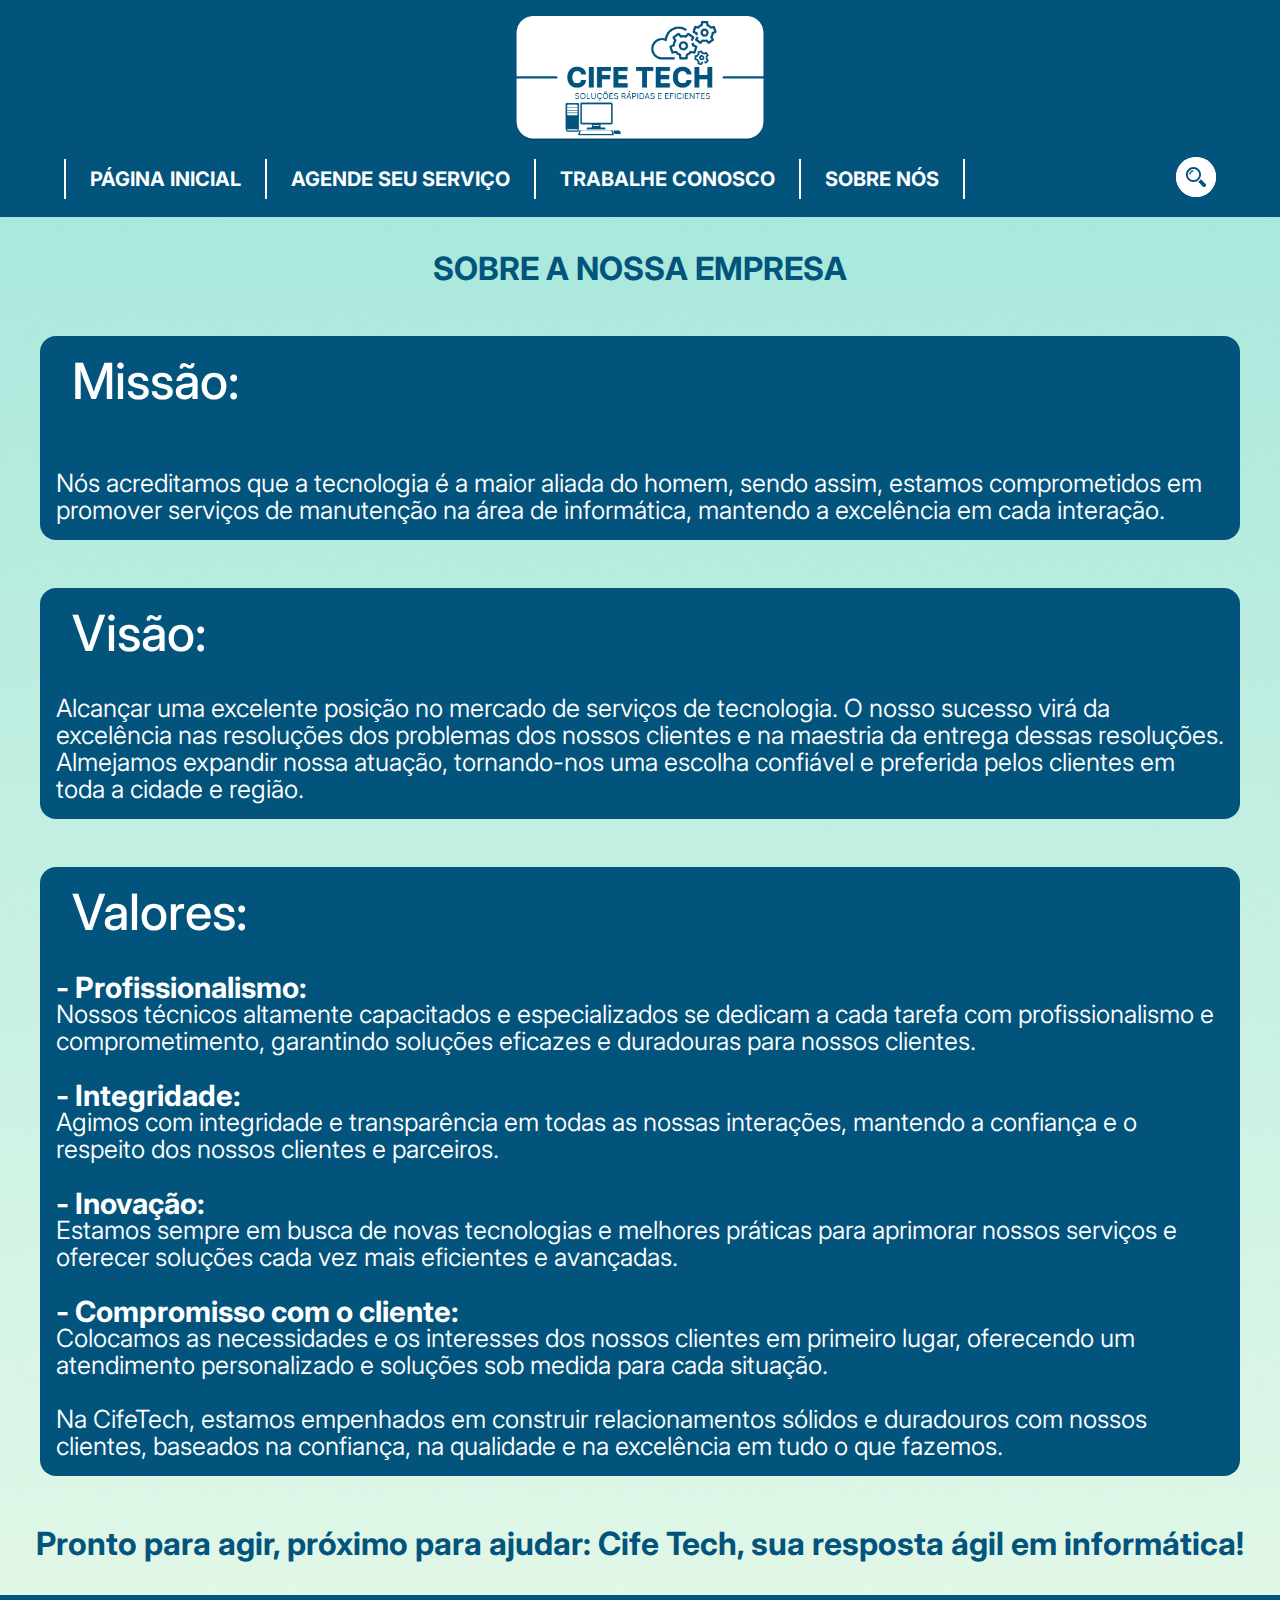
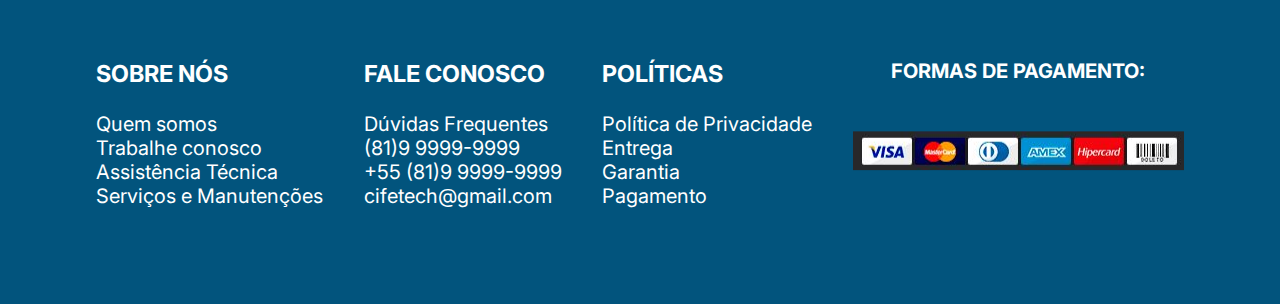
<file: sobre.html>
<!DOCTYPE html>
<html lang="pt-br">
  <head>
    <meta charset="UTF-8" />
    <meta name="viewport" content="width=device-width, initial-scale=1.0" />
    <title>Cifetech - Página Inicial</title>

    <link rel="stylesheet" href="./CSS/styles-index.css" />

    <script src="./JAVASCRIPT/scripts.js"></script>

    <link rel="preconnect" href="https://fonts.googleapis.com" />
    <link rel="preconnect" href="https://fonts.gstatic.com" crossorigin />
    <link
      href="https://fonts.googleapis.com/css2?family=Inter:wght@100..900&display=swap"
      rel="stylesheet" />

    <link
      rel="stylesheet"
      href="https://cdnjs.cloudflare.com/ajax/libs/font-awesome/6.0.0-beta3/css/all.min.css"
      integrity="sha512-Fo3rlrZj/k7ujTnHg4CGR2D7kSs0v4LLanw2qksYuRlEzO+tcaEPQogQ0KaoGN26/zrn20ImR1DfuLWnOo7aBA=="
      crossorigin="anonymous"
      referrerpolicy="no-referrer" />
  </head>
  <body>
    <header>

      <div id="cifetech-logo">
        <img src="./IMG/cifeteth-logo.png" alt="LOGO">
      </div>

      <div class="main-bar">

        <div class="nav-bar">

          <ul class="nav-list">
            <li class="nav-item"><div class="divider"></div></li>
            <li class="nav-item"><a href="./index.html"><b>PÁGINA
                  INICIAL</b></a></li>
            <li class="nav-item"><div class="divider"></div></li>
            <li class="nav-item"><a href="./servico.html"><b>AGENDE SEU
                  SERVIÇO</b></a></li>
            <li class="nav-item"><div class="divider"></div></li>
            <li class="nav-item"><a href="./trabalhe-conosco.html"><b>TRABALHE
                  CONOSCO</b></a></li>
            <li class="nav-item"><div class="divider"></div></li>
            <li class="nav-item"><a href="./sobre.html"><b>SOBRE
                  NÓS</b></a></li>
            <li class="nav-item"><div class="divider"></div></li>
          </ul>

          <button class="nav-button" onclick="openNav()">
            <i class="fa-solid fa-bars fa-2x"></i>
          </button>

          <div id="navbar-vertical" class="nav-list-vertical">
            <a href="javascript:void(0)" class="closeNav"
              onclick="closeNav()">&times;</a>

            <div class="nav-list-menu">
              <div id="nav-list-lines"></div>
              <a class="nav-list-item" href="./index.html">PÁGINA INICIAL</a>
              <div id="nav-list-lines"></div>
              <a class="nav-list-item" href="./servico.html">AGENDE SEU
                SERVIÇO</a>
              <div id="nav-list-lines"></div>
              <a class="nav-list-item" href="./trabalhe-conosco.html">TRABALHE CONOSCO</a>
              <div id="nav-list-lines"></div>
              <a class="nav-list-item" href="./sobre.html">SOBRE NÓS</a>
              <div id="nav-list-lines"></div>
            </div>
          </div>
        </div>

        <div class="search">

          <form class="search-box" action="./PHP/pesquisa.php" method="post">
            <input type="search" class="search-text" name="search-text"
              placeholder="Pesquisar" required />
            <button class="search-btn" type="submit">
              <img src="./SVG/1Lupa.svg" alt="lupa" height="20" width="20" />
            </button>
          </form>
        </div>
      </div>
    </header>

    <main id="page">
      <div class="sobre">
        <h1>SOBRE A NOSSA EMPRESA</h1>
        <div class="missao">
          <h2 class="missao-title">Missão:</h2><br>
          <p class="missao-txt">
            Nós acreditamos que a tecnologia é a maior aliada do homem,
            sendo assim, estamos comprometidos em promover serviços de
            manutenção
            na área de informática, mantendo a excelência em cada interação.
          </p>
        </div>
        <div class="visao">
          <h2 class="visao-title">Visão:</h2>
          <p class="visao-txt">
            Alcançar uma excelente posição no mercado de serviços de
            tecnologia. O nosso sucesso virá da excelência nas resoluções dos
            problemas dos nossos clientes e na maestria da entrega dessas
            resoluções. Almejamos expandir nossa atuação, tornando-nos uma
            escolha
            confiável e preferida pelos clientes em toda a cidade e região.
          </p>
        </div>
        <div class="valores">
          <h2 class="valores-title">Valores:</h2>
          <div class="valores-txt">
            <p>
              <h3>- Profissionalismo:</h3>Nossos técnicos altamente capacitados
              e
              especializados se dedicam a cada tarefa com profissionalismo e
              comprometimento, garantindo soluções eficazes e duradouras para
              nossos
              clientes.
            </p><br>
            <p>
              <h3>- Integridade:</h3> Agimos com integridade e transparência em
              todas as
              nossas interações, mantendo a confiança e o respeito dos nossos
              clientes e parceiros.
            </p><br>
            <p>
              <h3>- Inovação:</h3> Estamos sempre em busca de novas tecnologias
              e
              melhores
              práticas para aprimorar nossos serviços e oferecer soluções cada
              vez
              mais eficientes e avançadas.
            </p><br>
            <p>
              <h3>- Compromisso com o cliente:</h3> Colocamos as necessidades e
              os
              interesses
              dos nossos clientes em primeiro lugar, oferecendo um atendimento
              personalizado e soluções sob medida para cada situação.
            </p><br>
            <p>
              Na CifeTech, estamos empenhados em construir relacionamentos
              sólidos
              e
              duradouros com nossos clientes, baseados na confiança, na
              qualidade
              e
              na excelência em tudo o que fazemos.
            </p>
          </div>
        </div>
        <h1>
          Pronto para agir, próximo para ajudar: Cife Tech, sua resposta ágil em
          informática!
        </h1>
      </div>
    </main>

    <footer>
      <div class="rodape">
        <div class="sobre">
          <h3>SOBRE NÓS</h3>
          <p>Quem somos</p>
          <p>Trabalhe conosco</p>
          <p>Assistência Técnica</p>
          <p>Serviços e Manutenções</p>
        </div>

        <div class="fale">
          <h3>FALE CONOSCO</h3>
          <p>Dúvidas Frequentes</p>
          <p>(81)9 9999-9999</p>
          <p>+55 (81)9 9999-9999</p>
          <p>cifetech@gmail.com</p>
        </div>

        <div class="politica">
          <h3>POLÍTICAS</h3>
          <p>Política de Privacidade</p>
          <p>Entrega</p>
          <p>Garantia</p>
          <p>Pagamento</p>
        </div>

        <div class="pagamento">
          <div>
            <h3>FORMAS DE PAGAMENTO:</h3>
          </div>

          <div>
            <img src="./IMG/Formas de pagamento.png" />
          </div>
        </div>
      </div>
    </footer>
  </body>
</html>
</file>
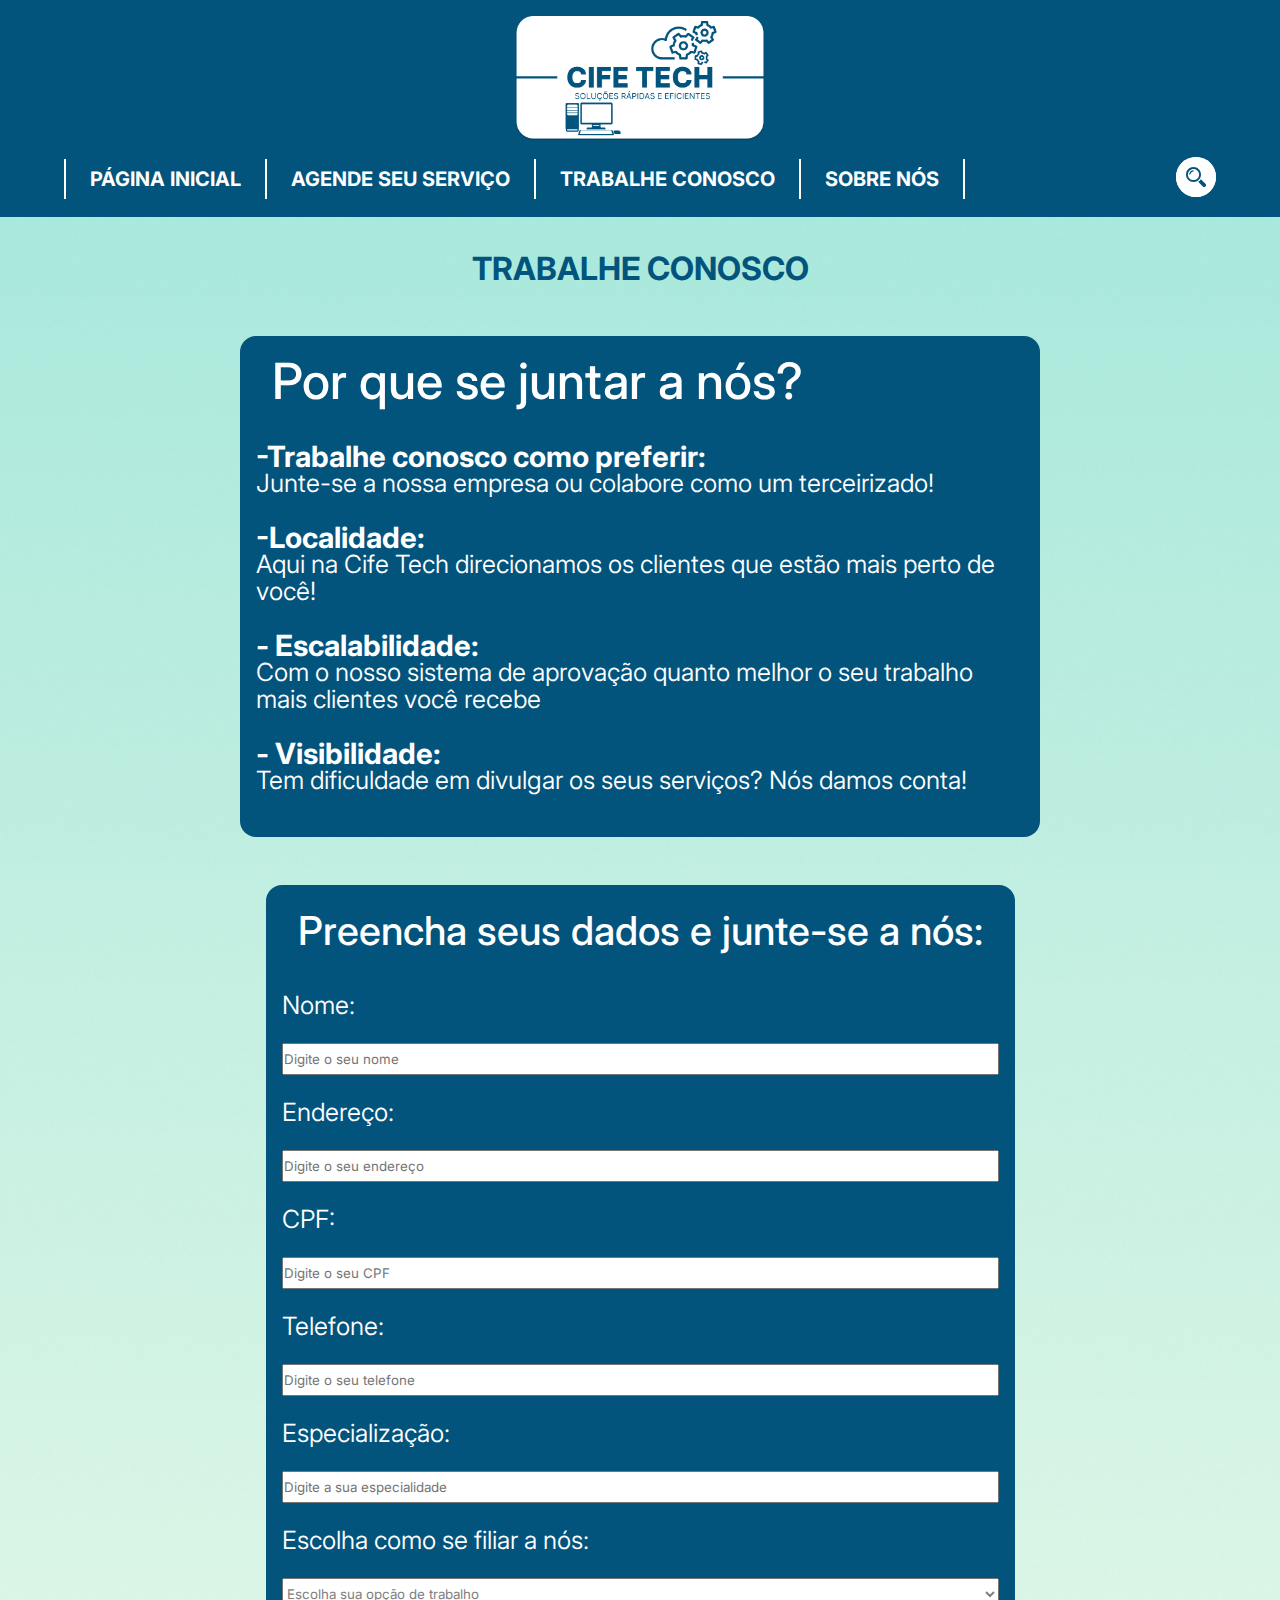
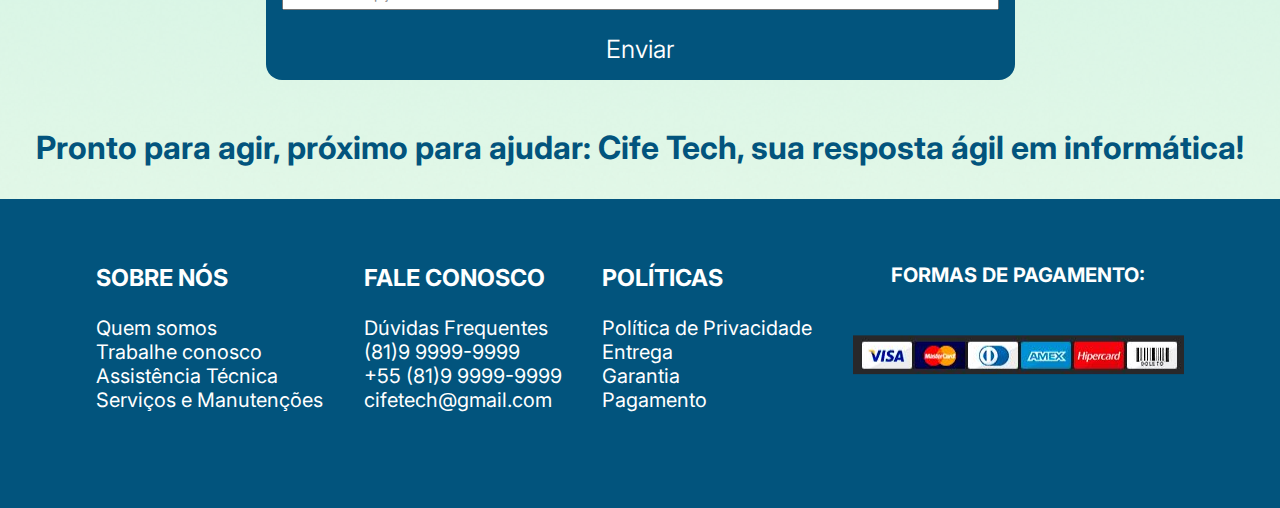
<file: trabalhe-conosco.html>
<!DOCTYPE html>
<html lang="pt-br">
  <head>
    <meta charset="UTF-8" />
    <meta name="viewport" content="width=device-width, initial-scale=1.0" />
    <title>Cifetech - Página Inicial</title>

    <link rel="stylesheet" href="./CSS/styles-index.css" />

    <script src="./JAVASCRIPT/scripts.js"></script>

    <link rel="preconnect" href="https://fonts.googleapis.com" />
    <link rel="preconnect" href="https://fonts.gstatic.com" crossorigin />
    <link
      href="https://fonts.googleapis.com/css2?family=Inter:wght@100..900&display=swap"
      rel="stylesheet" />

    <link
      rel="stylesheet"
      href="https://cdnjs.cloudflare.com/ajax/libs/font-awesome/6.0.0-beta3/css/all.min.css"
      integrity="sha512-Fo3rlrZj/k7ujTnHg4CGR2D7kSs0v4LLanw2qksYuRlEzO+tcaEPQogQ0KaoGN26/zrn20ImR1DfuLWnOo7aBA=="
      crossorigin="anonymous"
      referrerpolicy="no-referrer" />
  </head>
  <body>
    <header>

      <div id="cifetech-logo">
        <img src="./IMG/cifeteth-logo.png" alt="LOGO">
      </div>

      <div class="main-bar">

        <div class="nav-bar">

          <ul class="nav-list">
            <li class="nav-item"><div class="divider"></div></li>
            <li class="nav-item"><a href="./index.html"><b>PÁGINA
                  INICIAL</b></a></li>
            <li class="nav-item"><div class="divider"></div></li>
            <li class="nav-item"><a href="./servico.html"><b>AGENDE SEU
                  SERVIÇO</b></a></li>
            <li class="nav-item"><div class="divider"></div></li>
            <li class="nav-item"><a href="./trabalhe-conosco.html"><b>TRABALHE
                  CONOSCO</b></a></li>
            <li class="nav-item"><div class="divider"></div></li>
            <li class="nav-item"><a href="./sobre.html"><b>SOBRE
                  NÓS</b></a></li>
            <li class="nav-item"><div class="divider"></div></li>
          </ul>

          <button class="nav-button" onclick="openNav()">
            <i class="fa-solid fa-bars fa-2x"></i>
          </button>

          <div id="navbar-vertical" class="nav-list-vertical">
            <a href="javascript:void(0)" class="closeNav"
              onclick="closeNav()">&times;</a>

            <div class="nav-list-menu">
              <div id="nav-list-lines"></div>
              <a class="nav-list-item" href="./index.html">PÁGINA INICIAL</a>
              <div id="nav-list-lines"></div>
              <a class="nav-list-item" href="./servico.html">AGENDE SEU
                SERVIÇO</a>
              <div id="nav-list-lines"></div>
              <a class="nav-list-item" href="./trabalhe-conosco.html">TRABALHE
                CONOSCO</a>
              <div id="nav-list-lines"></div>
              <a class="nav-list-item" href="./sobre.html">SOBRE NÓS</a>
              <div id="nav-list-lines"></div>
            </div>
          </div>
        </div>

        <div class="search">

          <form class="search-box" action="./PHP/pesquisa.php" method="post">
            <input type="search" class="search-text" name="search-text"
              placeholder="Pesquisar" required />
            <button class="search-btn" type="submit">
              <img src="./SVG/1Lupa.svg" alt="lupa" height="20" width="20" />
            </button>
          </form>
        </div>
      </div>
    </header>

    <main id="trb-page">
      <div class="trabalhe">
        <h1>TRABALHE CONOSCO</h1>
        <div class="porque">
          <h2 class="title">Por que se juntar a nós?</h2>
          <div class="txt">
            <p><h3>-Trabalhe conosco como preferir:</h3>Junte-se a nossa empresa
              ou colabore como um terceirizado!
            </p><br>
            <p>
              <h3>-Localidade:</h3>Aqui na Cife Tech direcionamos os clientes
              que estão mais perto de você!
            </p><br>
            <p>
              <h3>- Escalabilidade:</h3>Com o nosso sistema de aprovação quanto
              melhor o seu trabalho mais clientes você recebe
            </p><br>
            <p>
              <h3>- Visibilidade:</h3>Tem dificuldade em divulgar os seus
              serviços? Nós damos conta!
            </p><br>
          </div>
        </div>
        <div class="junte-se">
          <h2 class="title">Preencha seus dados e junte-se a nós:</h2>
          <form action="./PHP/tecnico.php" method="post" class="txt">
            Nome: <input type="text" name="tech-name" id="tech-name"
              class="tech-name" placeholder="Digite o seu nome" required>
            Endereço: <input type="text" name="tech-end" id="tech-end"
              class="tech-end" placeholder="Digite o seu endereço" required>
            CPF: <input type="number" name="tech-cpf" id="tech-cpf"
              class="tech-cpf" placeholder="Digite o seu CPF" required>
            Telefone: <input type="number" name="tech-nmb" id="tech-nmb"
              class="tech-nmb" placeholder="Digite o seu telefone" required>
            Especialização: <input type="text" name="tech-spc" id="tech-spc"
              class="tech-spc" placeholder="Digite a sua especialidade"
              required>
            Escolha como se filiar a nós:<select name="opcao" id="opcao"
              class="opcao" required>
              <option value disabled selected hidden>Escolha sua opção de
                trabalho</option>
              <option value="empresa">Juntar-se a empresa</option>
              <option value="terceirizado">Terceirizado</option>
            </select>

            <button type="submit" class="tech-btn">Enviar</button>
          </form>
        </div>
        <h1>
          Pronto para agir, próximo para ajudar: Cife Tech, sua resposta ágil em
          informática!
        </h1>
      </div>
    </main>

    <footer>
      <div class="rodape">
        <div class="sobre">
          <h3>SOBRE NÓS</h3>
          <p>Quem somos</p>
          <p>Trabalhe conosco</p>
          <p>Assistência Técnica</p>
          <p>Serviços e Manutenções</p>
        </div>

        <div class="fale">
          <h3>FALE CONOSCO</h3>
          <p>Dúvidas Frequentes</p>
          <p>(81)9 9999-9999</p>
          <p>+55 (81)9 9999-9999</p>
          <p>cifetech@gmail.com</p>
        </div>

        <div class="politica">
          <h3>POLÍTICAS</h3>
          <p>Política de Privacidade</p>
          <p>Entrega</p>
          <p>Garantia</p>
          <p>Pagamento</p>
        </div>

        <div class="pagamento">
          <div>
            <h3>FORMAS DE PAGAMENTO:</h3>
          </div>

          <div>
            <img src="./IMG/Formas de pagamento.png" />
          </div>
        </div>
      </div>
    </footer>
  </body>
</html>
</file>
<file: CSS/styles-index.css>
* {
  margin: 0;
  padding: 0;
  box-sizing: border-box;
  outline: 0;
}

:root {
  --clr-primary-1: #02547d;
  --clr-primary-2: #0284a8;
  --clr-primary-3: #02bec4;
  --clr-primary-4: #a9e8dc;
  --clr-primary-5: #e1f7e7;
  --clr-white: #ffffff;
  --clr-black: #000000;
}

body,
button,
input,
select,
textarea {
  font-family: "Inter", sans-serif;
}

/* PÁGINA INICIAL */

/* HEADER */

header {
  top: 0;
  z-index: 9;
  background-color: var(--clr-primary-1);
}

header #cifetech-logo {
  width: 100%;
  padding: 1rem;
  background-color: var(--clr-primary-1);
}

header #cifetech-logo img {
  width: 100%;
}

header .main-bar {
  display: flex;
  justify-content: space-between;
  align-items: center;
  padding: 0 1rem 1rem;
}

header .nav-bar .nav-list {
  display: none;
}

header .nav-bar .nav-button {
  border: none;
  background-color: var(--clr-primary-1);
  color: var(--clr-white);
  cursor: pointer;
  font-size: 20px;
}

header .nav-bar .nav-button:hover {
  color: var(--clr-primary-4);
  transition: color 0.3s;
}

header .nav-bar .nav-list-vertical {
  display: block;
  width: 0;
  height: 100%;
  background-color: var(--clr-primary-1);
  z-index: 9;
  position: fixed;
  left: 0;
  top: 0;
  overflow: hidden;
  transition: all 0.5s;
}

header .nav-bar .nav-list-vertical .nav-list-menu {
  position: relative;
  top: 15%;
  width: 100%;
  text-align: center;
  margin-top: 0.75rem;
  padding: 1rem;
}

header .nav-bar .nav-list-vertical .nav-list-menu #nav-list-lines {
  background-color: var(--clr-white);
  width: 90%;
  height: 5px;
  margin-left: auto;
  margin-right: auto;
}

header .nav-bar .nav-list-vertical .nav-list-menu .nav-list-item {
  color: var(--clr-white);
  padding-top: 2rem;
  padding-bottom: 2rem;
  text-decoration: none;
  display: block;
  font-size: 20px;
  transition: 0.3s;
}

header .nav-bar .nav-list-vertical .nav-list-menu .nav-list-item:hover,
header .nav-bar .nav-list-vertical .nav-list-menu .nav-list-item:focus {
  color: var(--clr-primary-3);
}

header .nav-bar .closeNav {
  color: var(--clr-white);
  position: absolute;
  top: 30px;
  right: 30px;
  font-size: 40px;
  text-decoration: none;
}

@media screen and (max-height: 450px) {
  header .nav-bar .nav-list-vertical a {
    font-size: 20px;
  }
  header .nav-bar .closeNav {
    font-size: 40px;
    top: 15px;
    right: 35px;
  }
}

header .search .search-box {
  background: var(--clr-white);
  height: 40px;
  border-radius: 40px;
  display: flex;
  justify-content: space-between;
  align-items: center;
}

header .search .search-box .search-text {
  border: none;
  background: none;
  outline: none;
  padding: 0;
  color: var(--clr-primary-1);
  font-size: 20px;
  line-height: 40px;
  width: 0;
  transition: 0.5s;
}

header .search .search-box .search-btn {
  width: 40px;
  height: 40px;
  border-radius: 50%;
  border: none;
  background: var(--clr-white);
  display: flex;
  justify-content: center;
  align-items: center;
  transition: 0.5s;
}

header .search .search-box:hover > .search-text {
  width: 200px;
  padding: 0 6px;
}

header .search .search-box:hover > .search-btn {
  background-color: var(--clr-white);
}

header .search .search-box:valid > .search-text {
  width: 200px;
  padding: 0 6px;
}

header .search .search-box:valid > .search-btn {
  background-color: var(--clr-white);
}

/* MAIN */

/* MAIN-1 */

main .main-1 {
  background-image: url("../IMG/cifetech-background.png");
  background-repeat: no-repeat;
  background-position: center;
  background-size: cover;
  width: 100%;
  padding: 1rem;
}

main .main-1 .main-text {
  text-align: center;
  padding-bottom: 1rem;
}

main .main-1 .main-text #text {
  font-size: 32px;
  font-weight: 700;
  text-align: center;
  color: var(--clr-white);
  text-shadow: 2px 0 var(--clr-black), -2px 0 var(--clr-black),
    0 2px var(--clr-black), 0 -2px var(--clr-black), 2px 2px var(--clr-black),
    -2px -2px var(--clr-black), 2px -2px var(--clr-black),
    -2px 2px var(--clr-black);
}

main .main-1 .main-options .option-technician {
  display: flex;
  justify-content: space-between;
  align-items: center;
  padding-bottom: 1rem;
}

main .main-1 .main-options .option-technician a,
main .main-1 .main-options .option-technician button {
  background-color: var(--clr-primary-1);
  color: var(--clr-white);
  width: 300px;
  height: 50px;
  border-radius: 50px;
  font-size: 20px;
  cursor: pointer;
  margin-left: auto;
  margin-right: auto;
}

main .main-1 .main-options .option-technician button:hover {
  background-color: var(--clr-primary-2);
  transition: background-color 0.3s;
}

/* MAIN-2 */

main .main-2 {
  background-image: url("../IMG/main-background-2.png");
  background-repeat: no-repeat;
  background-position: center;
  background-size: cover;
  border-top: solid;
  border-color: var(--clr-primary-1);
  width: 100%;
  padding: 1rem;
}

main .main-2 .main-2-a h4 {
  color: var(--clr-primary-1);
  text-align: center;
  font-size: 24px;
}

main .main-2 .main-2-a .main-2-cards {
  display: flex;
  justify-content: center;
  align-items: center;
}

main .main-2 h2,
main .main-2 p {
  color: var(--clr-primary-1);
  font-size: 20px;
}

main .main-2 .card {
  background-color: var(--clr-primary-1);
  color: var(--clr-white);
  margin: 2rem;
  padding: 1.5rem;
  border-radius: 2rem;
  text-align: center;
  width: 100%;
  height: 400px;
}

main .main-2 .card .card-1 {
  display: flex;
  justify-content: space-between;
  align-items: center;
  gap: 3rem;
}

main .main-2 .card .card-1 .img-container {
  position: relative;
  width: 150px;
  height: 150px;
  border-radius: 50%;
  margin-left: auto;
  margin-bottom: 1.5rem;
}

main .main-2 .card .card-1 .img-container img {
  background-color: var(--clr-white);
  color: var(--clr-primary-1);
  background-position: center;
}

main .main-2 .card .card-1 .card-1-info .name {
  color: var(--clr-white);
  font-size: 20px;
  margin-bottom: 1.5rem;
  max-width: fit-content;
}

main .main-2 .card .card-1 .card-1-info .checked {
  color: gold;
}

main .main-2 .card .card-1 .card-1-info {
  margin-right: auto;
}

main .main-2 .card .card-1 .img-container #photo {
  width: 100%;
  height: 100%;
  display: block;
  object-fit: cover;
  border-radius: 50%;
  position: relative;
}

main .main-2 .card .card-2 {
  font-size: 20px;
  text-align: left;
}

main .main-2 .card .card-2 p {
  padding-bottom: 0.75rem;
  color: var(--clr-white);
}

main .main-2 .card .card-3 {
  display: flex;
  justify-content: space-between;
  align-items: center;
  gap: 1rem;
}

main .main-2 .card .card-3 #card-button {
  background-color: var(--clr-white);
  color: #02547d;
  width: 150px;
  height: 35px;
  border-radius: 10px;
  font-size: 15px;
  cursor: pointer;
}

main .main-2 .card .card-3 #card-button:hover {
  background-color: var(--clr-primary-5);
  transition: background-color 0.3s;
}

main .main-2 .card .card-3 .left-button,
main .main-2 .card .card-3 .right-button {
  background: transparent;
  border-color: transparent;
  margin: 0 0.5rem;
  cursor: pointer;
  font-size: 20px;
  color: var(--clr-white);
}

main .main-2 .card .card-3 .left-button:hover,
main .main-2 .card .card-3 .right-button:hover {
  color: var(--clr-primary-5);
  transition: color 0.3s;
}

main .main-2 .main-2-b h4 {
  color: var(--clr-primary-1);
  text-align: center;
  font-size: 24px;
}

main .main-2 .main-2-b #adress {
  text-align: center;
  padding-bottom: 1rem;
}

main .main-2 .map-box {
  width: 100%;
  padding: 0 1rem 1rem;
}

main .main-2 .map-box iframe {
  width: 100%;
  height: 300px;
}

/* FOOTER */

footer {
  background-color: var(--clr-primary-1);
  padding: 1rem;
}

footer .rodape {
  color: var(--clr-white);
}

footer .rodape .sobre,
footer .rodape .fale,
footer .rodape .politica {
  font-size: 20px;
  padding-bottom: 1rem;
}

footer .rodape .sobre h3,
footer .rodape .fale h3,
footer .rodape .politica h3,
footer .rodape .pagamento div {
  padding-bottom: 0.75rem;
}

footer .rodape .pagamento div {
  display: flex;
  justify-content: space-between;
  align-items: center;
}

footer .rodape .pagamento h3 {
  font-size: 20px;
  padding-bottom: 0.75rem;
  margin-left: auto;
  margin-right: auto;
}

footer .rodape .pagamento img {
  margin-left: auto;
  margin-right: auto;
  width: 100%;
  max-width: 320px;
}

/* MAIN */

#page {
  width: 100%;
  background-image: url("../IMG/main-background-2.png");
  background-repeat: no-repeat;
  background-position: center;
  background-size: cover;
  display: flex;
  align-items: center;
  justify-content: center;
}

#page .sobre {
  color: var(--clr-primary-1);
  display: flex;
  flex-direction: column;
  box-sizing: content-box;
  border-radius: 20%;
  margin-top: 5rem;
  gap: 3rem;
  justify-content: center;
  align-items: center;
  margin: 1rem;
  padding: 1rem;
}

#page .sobre .missao {
  font-family: "Inter";
  font-style: normal;
  line-height: 1.6875rem;
  background-color: var(--clr-primary-1);
  color: var(--clr-white);
  max-width: 1200px;
  box-sizing: content-box;
  border-radius: 1rem;
  justify-content: center;
}

#page .sobre .missao .missao-title {
  padding: 1rem;
  margin: 1rem;
  font-size: 50px;
  font-weight: 500;
}

#page .sobre .missao .missao-txt {
  font-size: 25px;
  font-weight: 350;
  padding: 1rem;
}

#page .sobre .visao {
  font-family: "Inter";
  font-style: normal;
  line-height: 1.6875rem;
  background-color: var(--clr-primary-1);
  color: var(--clr-white);
  max-width: 1200px;
  box-sizing: content-box;
  border-radius: 1rem;
}

#page .sobre .visao .visao-title {
  padding: 1rem;
  margin: 1rem;
  font-size: 50px;
  font-weight: 500;
}

#page .sobre .visao .visao-txt {
  font-size: 25px;
  font-weight: 350;
  padding: 1rem;
}

#page .sobre .valores {
  font-family: "Inter";
  font-style: normal;
  line-height: 1.6875rem;
  background-color: var(--clr-primary-1);
  color: var(--clr-white);
  max-width: 1200px;
  box-sizing: content-box;
  border-radius: 1rem;
}

#page .sobre .valores .valores-title {
  padding: 1rem;
  margin: 1rem;
  font-size: 50px;
  font-weight: 500;
}

#page .sobre .valores .valores-txt {
  font-size: 25px;
  font-weight: 350;
  padding: 1rem;
}

/* TRABALHE CONOSCO */

#trb-page {
  width: 100%;
  background-image: url("../IMG/main-background-2.png");
  background-repeat: no-repeat;
  background-position: center;
  background-size: cover;
  display: flex;
  align-items: center;
  justify-content: center;
}

#trb-page .trabalhe {
  color: var(--clr-primary-1);
  display: flex;
  flex-direction: column;
  border-radius: 20%;
  margin-top: 5rem;
  gap: 3rem;
  justify-content: center;
  align-items: center;
  margin: 1rem;
  padding: 1rem;
}

#trb-page .trabalhe .porque {
  font-family: "Inter";
  font-style: normal;
  line-height: 1.6875rem;
  background-color: var(--clr-primary-1);
  color: var(--clr-white);
  max-width: 50rem;
  box-sizing: content-box;
  border-radius: 1rem;
}

#trb-page .trabalhe .porque .title {
  padding: 1rem;
  margin: 1rem;
  font-size: 35px;
  font-weight: 500;
}

#trb-page .trabalhe .porque .txt {
  font-size: 25px;
  font-weight: 350;
  padding: 1rem;
}

#trb-page .trabalhe .junte-se {
  font-family: "Inter";
  font-style: normal;
  line-height: 1.6875rem;
  background-color: var(--clr-primary-1);
  color: var(--clr-white);
  max-width: 1200px;
  box-sizing: content-box;
  border-radius: 1rem;
  display: flex;
  flex-direction: column;
}

#trb-page .trabalhe .junte-se .title {
  padding: 1rem;
  margin: 1rem;
  font-size: 31px;
  font-weight: 500;
}

#trb-page .trabalhe .junte-se .txt {
  font-size: 25px;
  font-weight: 350;
  padding: 1rem;
  display: flex;
  flex-direction: column;
  gap: 1.5rem;
}

#trb-page .trabalhe .junte-se .txt .tech-name {
  height: 2rem;
}

#trb-page .trabalhe .junte-se .txt .tech-end {
  height: 2rem;
}

#trb-page .trabalhe .junte-se .txt .tech-cpf {
  height: 2rem;
}

#trb-page .trabalhe .junte-se .txt .tech-nmb {
  height: 2rem;
}

#trb-page .trabalhe .junte-se .txt .tech-spc {
  height: 2rem;
}

#trb-page .trabalhe .junte-se .opcao {
  height: 2rem;
}

#trb-page .trabalhe .junte-se .opcao:invalid {
  color: gray;
}

#trb-page .trabalhe .junte-se .opcao option {
  color: #000000;
}

#trb-page .trabalhe .junte-se .txt .tech-btn {
  border: none;
  background-color: var(--clr-primary-1);
  color: var(--clr-white);
  max-width: fit-content;
  margin-left: auto;
  margin-right: auto;
  font-size: 25px;
  font-weight: 350;
}

#trb-page .trabalhe .junte-se .txt .tech-btn:hover {
  color: var(--clr-primary-3);
  transition: 0.3s;
  cursor: pointer;
}

/* OS */

#OS {
  width: 100%;
  display: flex;
  color: white;
  background-color: #10334b;
  padding: 1rem;
}

#OS .OS-general {
  width: 100%;
  display: flex;
  box-sizing: content-box;
  justify-content: center;
  align-items: center;
  flex-direction: column;
  font-size: 1rem;
}

#OS .OS-general .OS-content {
  width: 100%;
  display: flex;
  flex-direction: column;
  gap: 2rem;
  max-width: 1200px;
}

.container {
  display: flex;
  flex-wrap: wrap;
  justify-content: center;
  box-sizing: border-box;
  gap: 3rem;
}
.card {
  width: 475px;
  height: 520px;
  background-color: #f0f0f0;
  margin: 15px;
  padding: 5px;
  box-sizing: border-box;
  border-radius: 10px;
  box-shadow: 0 4px 8px rgba(0, 0, 0, 0.1);
}

@media only screen and (min-width: 768px) {
  /* HEADER */

  header #cifetech-logo {
    display: flex;
    justify-content: center;
  }

  header #cifetech-logo img {
    width: 50%;
  }

  header .main-bar {
    padding: 0 2rem 1rem;
  }

  header .search .search-box:hover > .search-text {
    width: 240px;
    padding: 0 6px;
  }

  header .search .search-box:valid > .search-text {
    width: 240px;
    padding: 0 6px;
  }

  /* MAIN */

  /* MAIN-1 */

  main .main-1 {
    padding: 2rem;
  }

  main .main-1 .main-text {
    padding-left: 2rem;
    padding-right: 2rem;
    padding-bottom: 2rem;
  }

  main .main-1 .main-options {
    display: flex;
    justify-content: center;
    align-items: center;
    margin: 0 auto;
  }

  /* MAIN-2 */

  #OS .OS-general {
    font-size: 30px;
  }

  main .main-2 .card {
    width: 650px;
    height: 400px;
  }

  main .main-2 .card .card-2 {
    padding-bottom: 1.5rem;
  }

  main .main-2 .card .card-3 #card-button {
    width: 200px;
    height: 40px;
    border-radius: 10px;
    font-size: 20px;
  }

  main .main-2 .card .card-3 .left-button,
  main .main-2 .card .card-3 .right-button {
    font-size: 40px;
  }

  main .main-2 .map-box {
    padding: 0 2rem 2rem;
  }

  main .main-2 .map-box iframe {
    height: 400px;
  }

  /* FOOTER */

  footer {
    padding: 2rem;
  }

  footer .rodape .sobre,
  footer .rodape .fale,
  footer .rodape .politica {
    padding-bottom: 2rem;
  }

  footer .rodape .sobre h3,
  footer .rodape .fale h3,
  footer .rodape .politica h3,
  footer .rodape .pagamento div {
    padding-bottom: 1.5rem;
  }

  footer .rodape .pagamento h3 {
    padding-bottom: 1.5rem;
  }

  footer .rodape .pagamento img {
    max-width: 640px;
  }
}

@media only screen and (min-width: 1024px) {
  /* HEADER */

  /* MAIN BAR */

  header #cifetech-logo img {
    width: 20%;
  }

  header .main-bar {
    padding: 0 4rem 1rem;
  }

  header .main-bar .nav-bar .nav-list {
    display: block flex;
    justify-content: space-between;
    align-items: center;
    gap: 1.5rem;
    list-style: none;
  }

  header .main-bar .nav-bar .nav-list .nav-item .divider {
    background-color: var(--clr-white);
    width: 2px;
    height: 40px;
  }

  header .main-bar .nav-bar .nav-list .nav-item a {
    color: var(--clr-white);
    text-decoration: none;
    font-size: 20px;
  }

  header .main-bar .nav-bar .nav-list .nav-item a:hover {
    color: var(--clr-primary-4);
    transition: olor 0.3s;
  }

  header .main-bar .nav-bar .nav-button,
  header .main-bar .nav-bar .nav-list-vertical {
    display: none;
  }

  header .search {
    margin: 0 0 0.25rem;
  }

  header .search .search-box {
    justify-content: none;
  }

  /* MAIN */

  /* MAIN-1 */

  main .main-1 {
    padding: 4rem;
  }

  main .main-1 .main-text {
    padding: 4rem 16rem 4rem 16rem;
  }

  main .main-1 .main-options .option-technician {
    padding: 0rem 0 4rem 0;
  }

  /* MAIN-2 */

  main .main-2 .card {
    width: 650px;
    height: 400px;
  }

  main .main-2 .card .card-2 {
    padding-bottom: 1.5rem;
  }

  main .main-2 .card .card-3 #card-button {
    width: 200px;
    height: 40px;
    border-radius: 10px;
    font-size: 20px;
  }

  main .main-2 .card .card-3 .left-button,
  main .main-2 .card .card-3 .right-button {
    font-size: 40px;
  }

  main .main-2 .map-box {
    padding: 0 4rem 2rem;
  }

  main .main-2 .map-box iframe {
    height: 450px;
  }

  /* TRABALHE CONOSCO */

  #trb-page .trabalhe .porque .title {
    font-size: 50px;
  }

  #trb-page .trabalhe .junte-se .title {
    font-size: 40px;
  }

  /* FOOTER */

  footer .rodape {
    display: flex;
    justify-content: space-between;
    align-items: top;
    gap: 2rem;
    padding: 2rem 4rem;
  }
}
</file>
